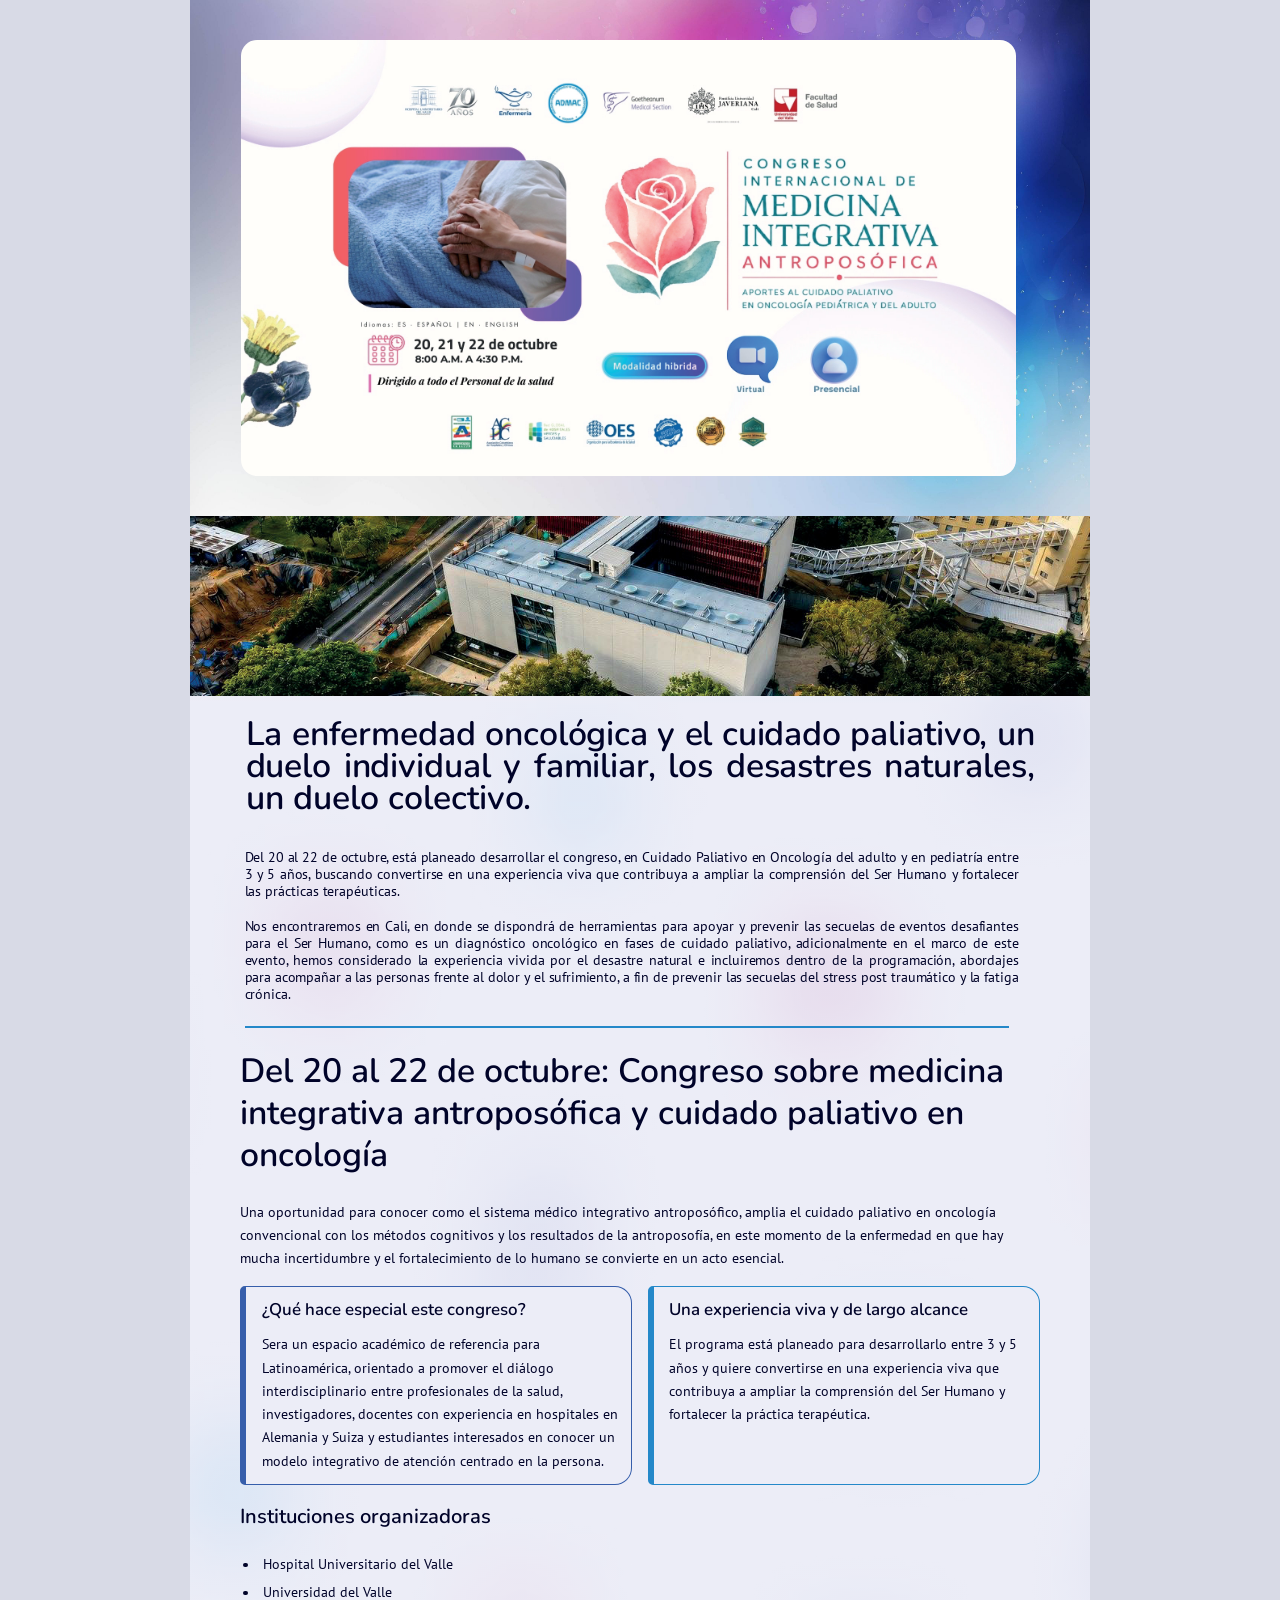
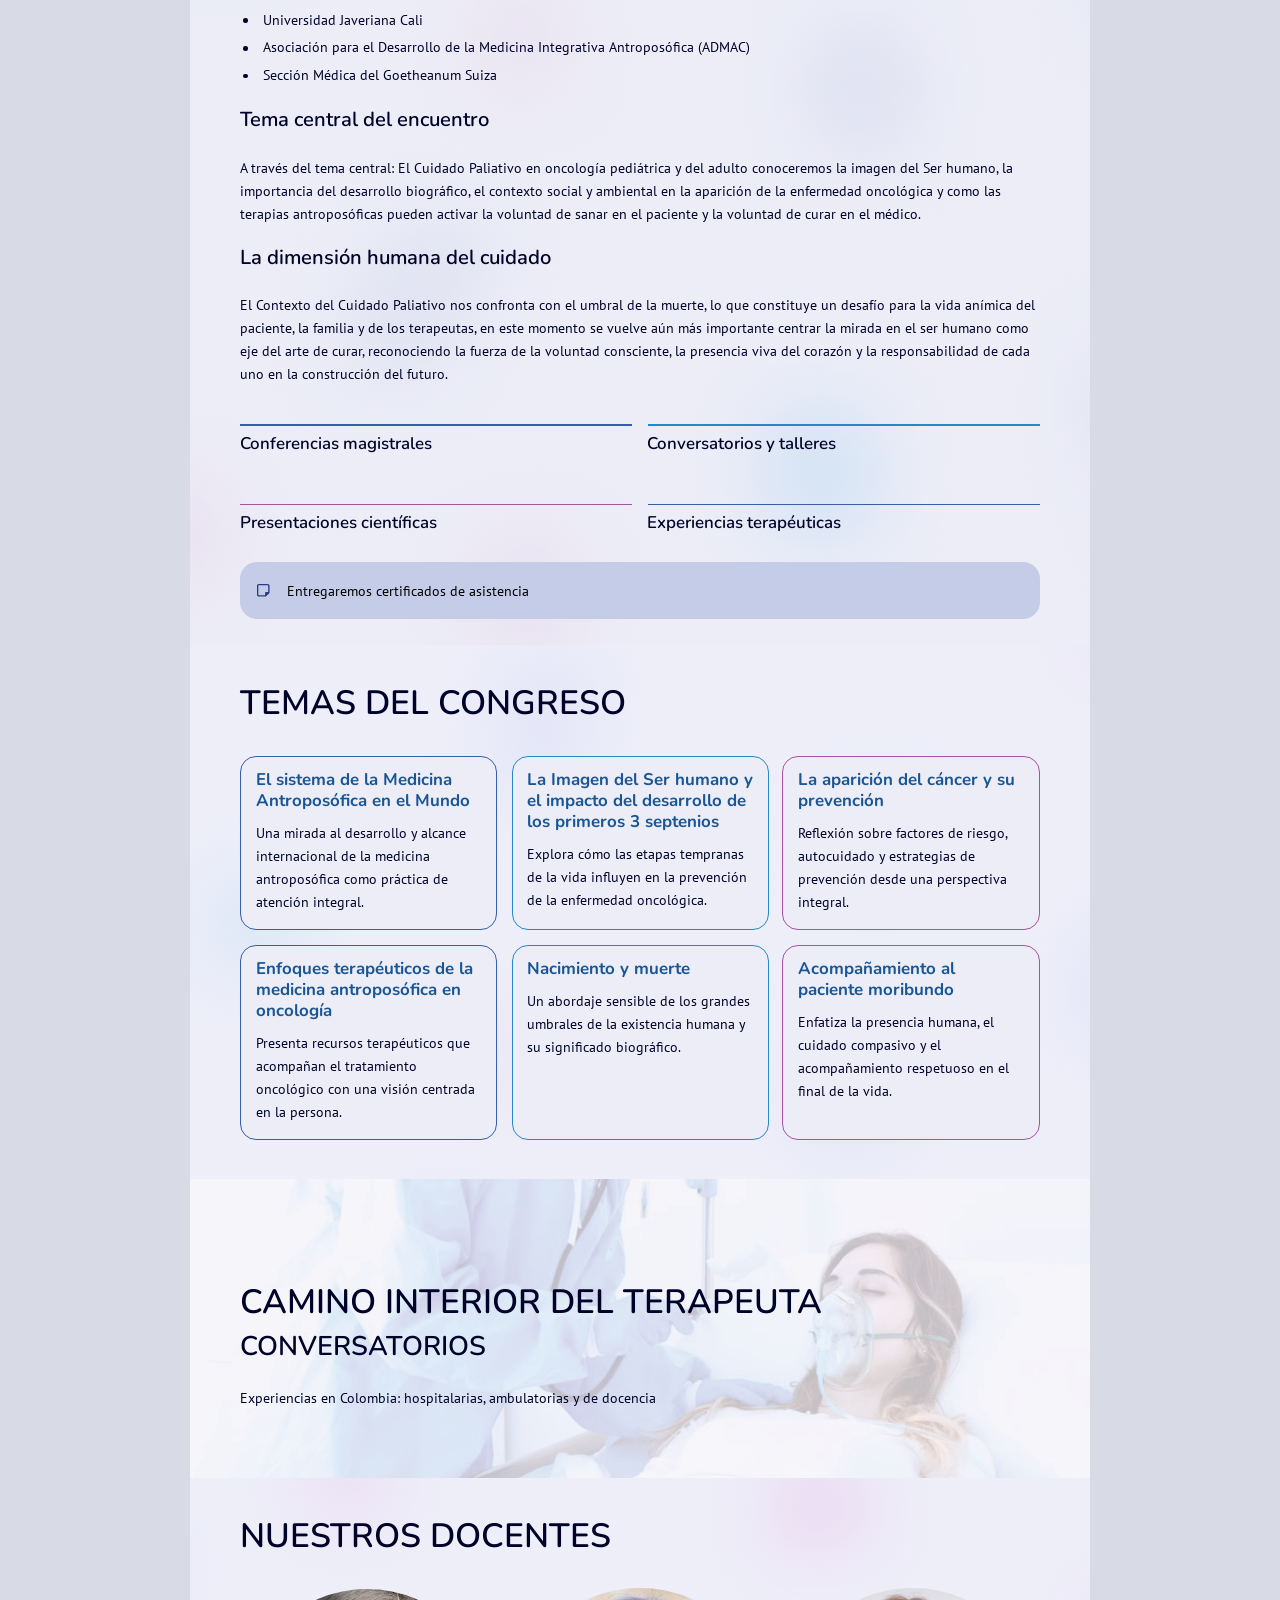
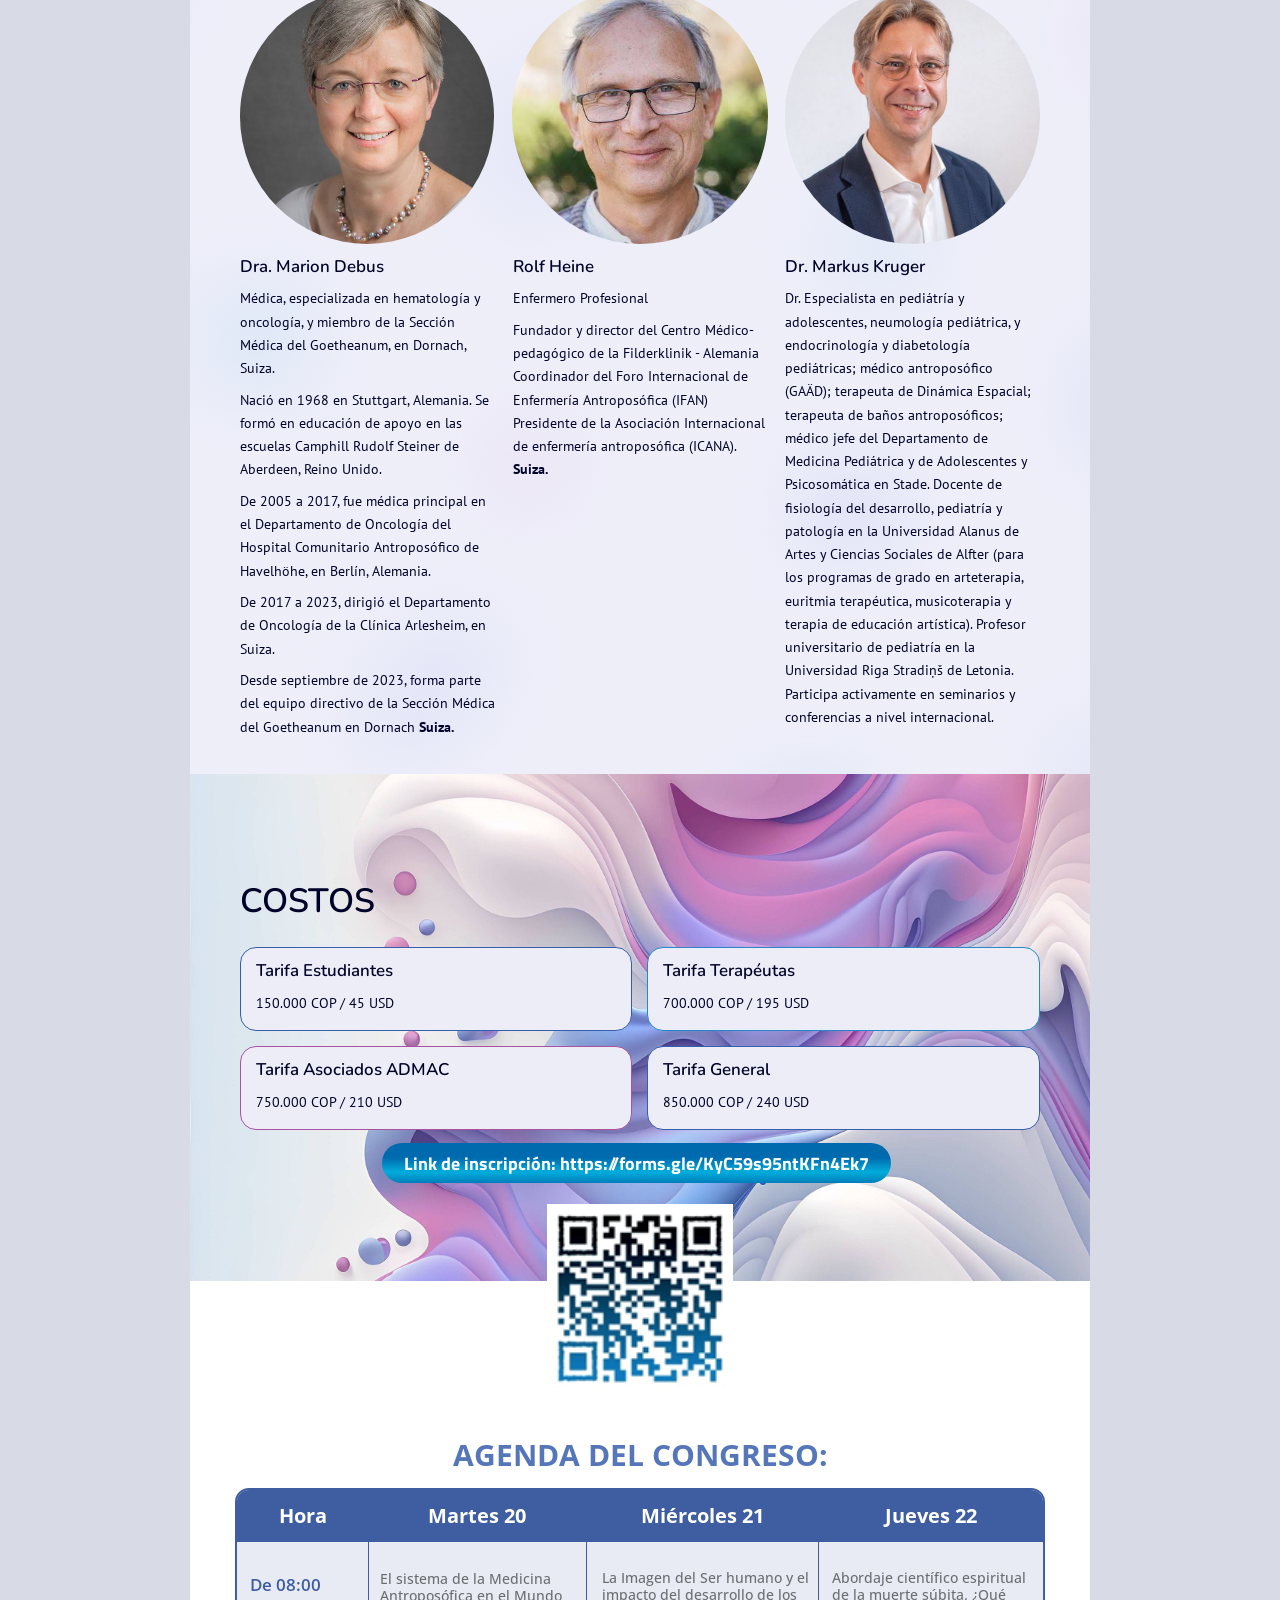
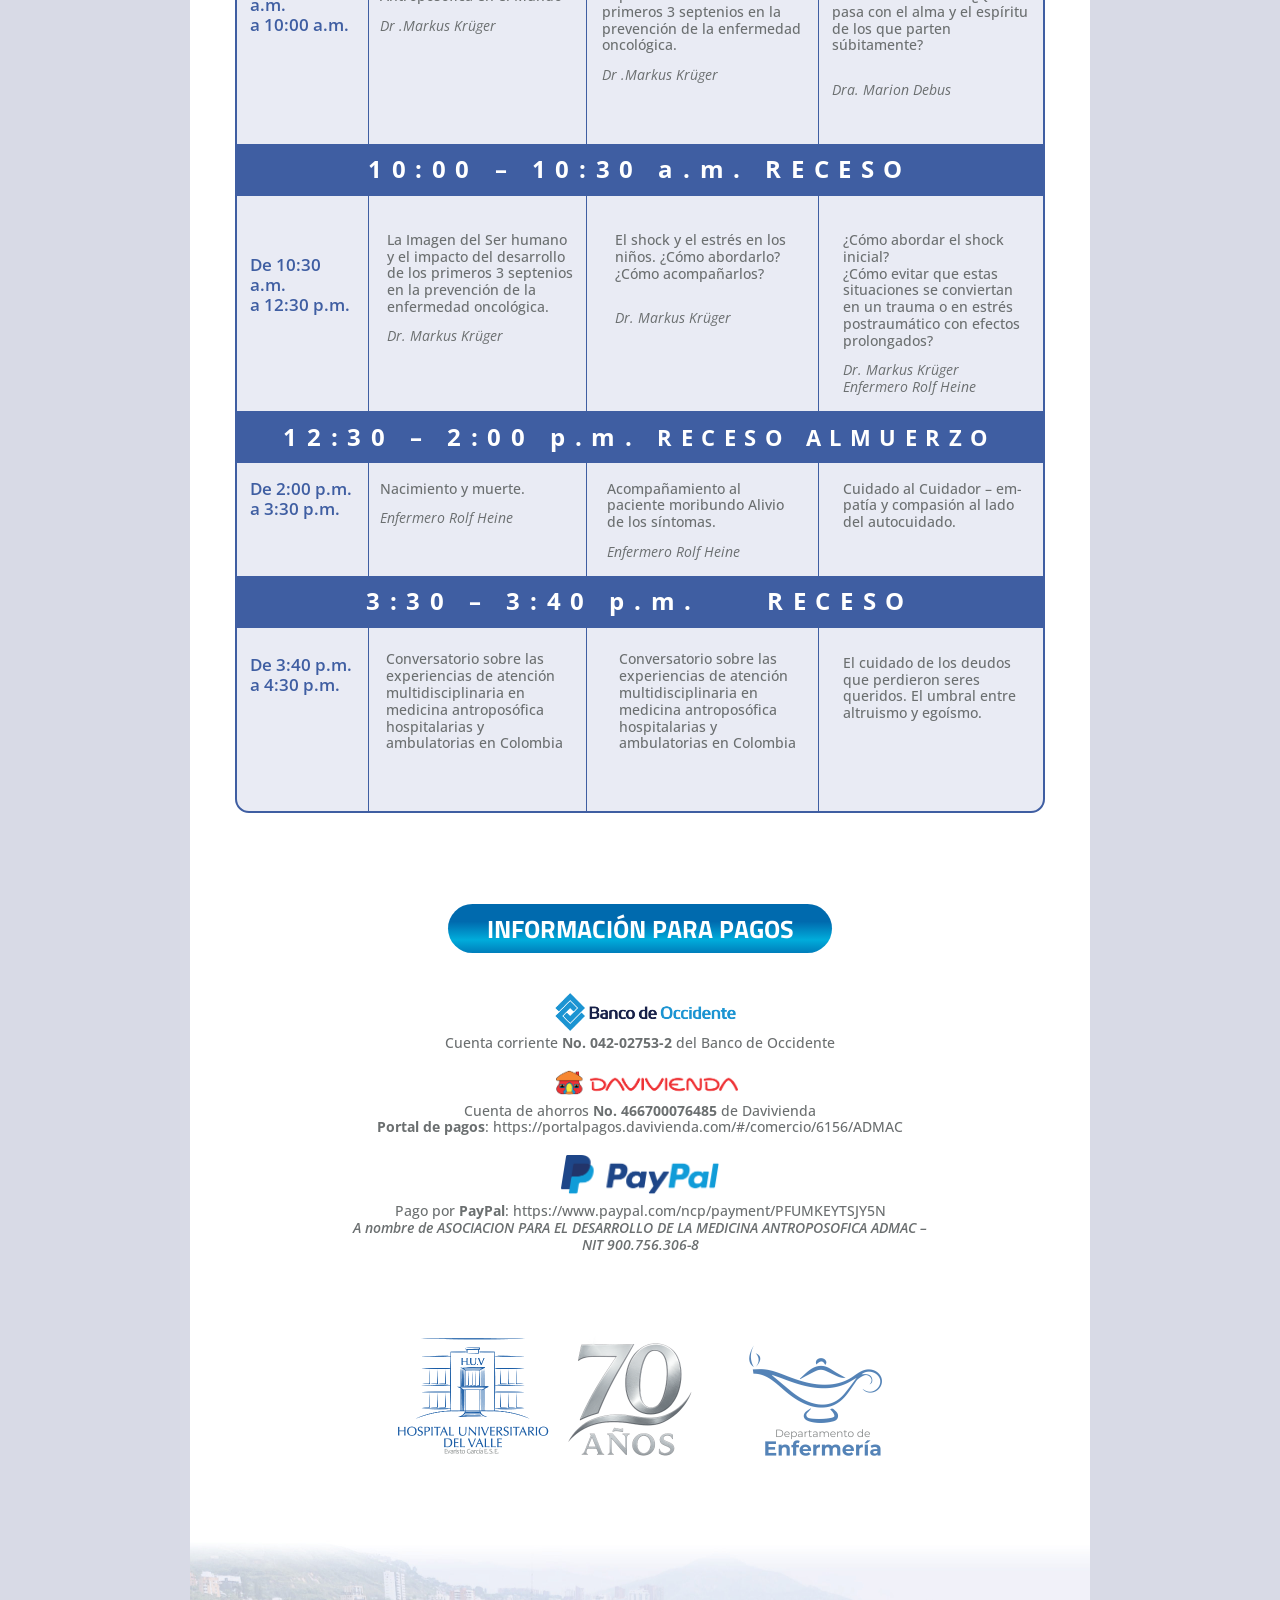
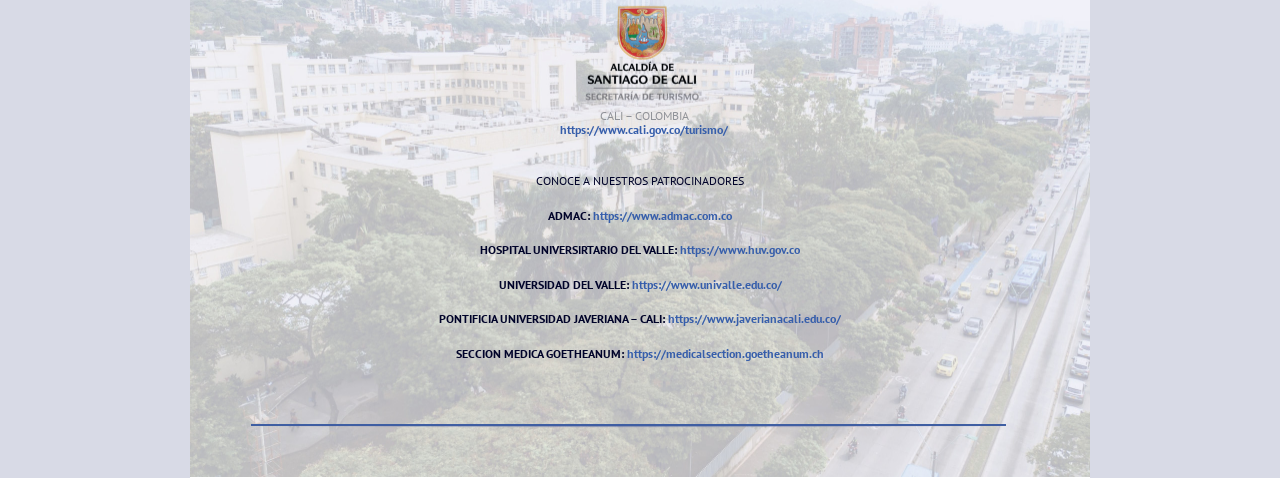
<file: index.html>
<!DOCTYPE html>
<html lang="es">
<head>
<meta charset="utf-8">
<meta name="viewport" content="width=900">
<meta name="format-detection" content="telephone=no,date=no,address=no,email=no">
<title>Congreso Internacional de Medicina Integrativa Antroposófica · 20, 21 y 22 de octubre · Cali</title>
<meta name="description" content="Congreso Internacional de Medicina Integrativa Antroposófica: aportes al cuidado paliativo en oncología pediátrica y del adulto. 20, 21 y 22 de octubre, Hospital Universitario del Valle, Cali - Colombia.">
<!-- El ?v= obliga a navegadores y proxys a descargar la hoja de estilos nueva.
     Subelo cada vez que cambies el CSS: sin esto se mezcla el HTML nuevo con
     un estilos.css viejo en cache y los bloques posicionados se descuadran. -->
<link rel="stylesheet" href="css/fonts.css?v=20250909">
<link rel="stylesheet" href="css/estilos.css?v=20250909">
</head>
<body>
<div class="page">

  <!-- ==================== 1. PORTADA ==================== -->
  <header class="s-hero"></header>
  <img class="hero-banner" src="img/banner.jpg"
       alt="Congreso Internacional de Medicina Integrativa Antroposófica. Aportes al cuidado paliativo en oncología pediátrica y del adulto. Idiomas: ES español, EN inglés. 20, 21 y 22 de octubre, 8:00 A.M. a 4:30 P.M. Dirigido a todo el personal de la salud. Modalidad híbrida: virtual y presencial.">

  <!-- ==================== 2. BANDA HOSPITAL ==================== -->
  <div class="s-band">
    <img src="img/hospital-aereo.jpg" alt="Vista aérea del Hospital Universitario del Valle &quot;Evaristo García&quot; E.S.E.">
  </div>

  <!-- ==================== 3. INTRODUCCIÓN ==================== -->
  <section class="s-intro"></section>

  <h1 class="tx h1-intro" style="left:55.6px;top:718.1px;width:788.9px;"><span class="ln">La enfermedad oncológica y el cuidado paliativo, un</span><span class="ln">duelo individual y familiar, los desastres naturales,</span><span class="ln">un duelo colectivo.</span></h1>

  <p class="tx p-just" style="left:54.5px;top:847.6px;"><span class="ln">Del 20 al 22 de octubre, está planeado desarrollar el congreso, en Cuidado Paliativo en Oncología del adulto y en pediatría entre</span><span class="ln">3 y 5 años, buscando convertirse en una experiencia viva que contribuya a ampliar la comprensión del Ser Humano y fortalecer</span><span class="ln">las prácticas terapéuticas.</span></p>

  <p class="tx p-just" style="left:54.5px;top:916.5px;"><span class="ln">Nos encontraremos en Cali, en donde se dispondrá de herramientas para apoyar y prevenir las secuelas de eventos desafiantes</span><span class="ln">para el Ser Humano, como es un diagnóstico oncológico en fases de cuidado paliativo, adicionalmente en el marco de este</span><span class="ln">evento, hemos considerado la experiencia vivida por el desastre natural e incluiremos dentro de la programación, abordajes</span><span class="ln">para acompañar a las personas frente al dolor y el sufrimiento, a fin de prevenir las secuelas del stress post traumático y la fatiga</span><span class="ln">crónica.</span></p>

  <span class="tx rule" style="left:54.5px;top:1025.8px;width:764.9px;height:2px;background:#2488c9;"></span>

  <h2 class="tx h1" style="left:50.2px;top:1050.3px;">Del 20 al 22 de octubre: Congreso sobre medicina<br>integrativa antroposófica y cuidado paliativo en<br>oncología</h2>

  <p class="tx p" style="left:50.2px;top:1199.7px;">Una oportunidad para conocer como el sistema médico integrativo antroposófico, amplia el cuidado paliativo en oncología<br>convencional con los métodos cognitivos y los resultados de la antroposofía, en este momento de la enfermedad en que hay<br>mucha incertidumbre y el fortalecimiento de lo humano se convierte en un acto esencial.</p>

  <div class="card card--blue" style="left:50.2px;top:1286px;width:392.3px;height:198.7px;">
    <h3 class="c-title">¿Qué hace especial este congreso?</h3>
    <p class="c-body">Sera un espacio académico de referencia para<br>Latinoamérica, orientado a promover el diálogo<br>interdisciplinario entre profesionales de la salud,<br>investigadores, docentes con experiencia en hospitales en<br>Alemania y Suiza y estudiantes interesados en conocer un<br>modelo integrativo de atención centrado en la persona.</p>
  </div>
  <div class="card card--cyan" style="left:457.5px;top:1286px;width:392.3px;height:198.7px;">
    <h3 class="c-title">Una experiencia viva y de largo alcance</h3>
    <p class="c-body">El programa está planeado para desarrollarlo entre 3 y 5<br>años y quiere convertirse en una experiencia viva que<br>contribuya a ampliar la comprensión del Ser Humano y<br>fortalecer la práctica terapéutica.</p>
  </div>

  <h2 class="tx h2" style="left:50.2px;top:1504px;">Instituciones organizadoras</h2>
  <ul class="tx lista" style="left:53.2px;top:1550px;">
    <li>Hospital Universitario del Valle</li>
    <li>Universidad del Valle</li>
    <li>Universidad Javeriana Cali</li>
    <li>Asociación para el Desarrollo de la Medicina Integrativa Antroposófica (ADMAC)</li>
    <li>Sección Médica del Goetheanum Suiza</li>
  </ul>

  <h2 class="tx h2" style="left:50.2px;top:1707.2px;">Tema central del encuentro</h2>
  <p class="tx p" style="left:50.2px;top:1755.5px;">A través del tema central: El Cuidado Paliativo en oncología pediátrica y del adulto conoceremos la imagen del Ser humano, la<br>importancia del desarrollo biográfico, el contexto social y ambiental en la aparición de la enfermedad oncológica y como las<br>terapias antroposóficas pueden activar la voluntad de sanar en el paciente y la voluntad de curar en el médico.</p>

  <h2 class="tx h2" style="left:50.2px;top:1844.5px;">La dimensión humana del cuidado</h2>
  <p class="tx p" style="left:50.2px;top:1892.7px;">El Contexto del Cuidado Paliativo nos confronta con el umbral de la muerte, lo que constituye un desafío para la vida anímica del<br>paciente, la familia y de los terapeutas, en este momento se vuelve aún más importante centrar la mirada en el ser humano como<br>eje del arte de curar, reconociendo la fuerza de la voluntad consciente, la presencia viva del corazón y la responsabilidad de cada<br>uno en la construcción del futuro.</p>

  <span class="tx rule" style="left:50.2px;top:2024px;width:392.3px;background:#365eab;"></span>
  <span class="tx rule" style="left:457.5px;top:2024px;width:392.2px;background:#2488c9;"></span>
  <p class="tx formato" style="left:50.2px;top:2032.6px;">Conferencias magistrales</p>
  <p class="tx formato" style="left:457.2px;top:2032.6px;">Conversatorios y talleres</p>

  <span class="tx rule" style="left:50.2px;top:2103.5px;width:392.3px;background:#a852a0;"></span>
  <span class="tx rule" style="left:457.5px;top:2103.5px;width:392.2px;background:#365eab;"></span>
  <p class="tx formato" style="left:50.2px;top:2112.1px;">Presentaciones científicas</p>
  <p class="tx formato" style="left:457.2px;top:2112.1px;">Experiencias terapéuticas</p>

  <div class="certificados" style="left:50.2px;top:2162px;">
    <svg viewBox="0 0 12.55 12.55" width="12.55" height="12.55" aria-hidden="true" focusable="false">
      <path fill="#263e83" fill-rule="evenodd" d="M1.79 1.35C1.54 1.35 1.34 1.55 1.34 1.79L1.34 10.76C1.34 11 1.54 11.21 1.79 11.21L8.07 11.21L8.07 8.97C8.07 8.47 8.47 8.07 8.96 8.07L11.2 8.07L11.2 1.79C11.2 1.55 11 1.35 10.76 1.35ZM8.07 12.55L1.79 12.55C0.8 12.55 0 11.75 0 10.76L0 1.79C0 0.8 0.8 0 1.79 0L10.76 0C11.75 0 12.55 0.8 12.55 1.79L12.55 8.07L12.55 8.22C12.55 8.7 12.36 9.16 12.03 9.49L9.49 12.03C9.15 12.36 8.7 12.55 8.22 12.55Z"/>
    </svg>
    <span>Entregaremos certificados de asistencia</span>
  </div>

  <!-- ==================== 4. TEMAS DEL CONGRESO ==================== -->
  <section class="s-temas"></section>

  <h2 class="tx titulo-seccion" style="left:50.2px;top:2280.8px;">TEMAS DEL CONGRESO</h2>

  <div class="tema tema--blue" style="left:50.25px;top:2355.55px;height:174.7px;">
    <h3>El sistema de la Medicina<br>Antroposófica en el Mundo</h3>
    <p>Una mirada al desarrollo y alcance<br>internacional de la medicina<br>antroposófica como práctica de<br>atención integral.</p>
  </div>
  <div class="tema tema--cyan" style="left:321.75px;top:2355.55px;height:174.7px;">
    <h3>La Imagen del Ser humano y<br>el impacto del desarrollo de<br>los primeros 3 septenios</h3>
    <p>Explora cómo las etapas tempranas<br>de la vida influyen en la prevención<br>de la enfermedad oncológica.</p>
  </div>
  <div class="tema tema--magenta" style="left:592.45px;top:2355.55px;height:174.7px;">
    <h3>La aparición del cáncer y su<br>prevención</h3>
    <p>Reflexión sobre factores de riesgo,<br>autocuidado y estrategias de<br>prevención desde una perspectiva<br>integral.</p>
  </div>

  <div class="tema tema--blue" style="left:50.25px;top:2544.55px;height:195px;">
    <h3>Enfoques terapéuticos de la<br>medicina antroposófica en<br>oncología</h3>
    <p>Presenta recursos terapéuticos que<br>acompañan el tratamiento<br>oncológico con una visión centrada<br>en la persona.</p>
  </div>
  <div class="tema tema--cyan" style="left:321.75px;top:2544.55px;height:195px;">
    <h3>Nacimiento y muerte</h3>
    <p>Un abordaje sensible de los grandes<br>umbrales de la existencia humana y<br>su significado biográfico.</p>
  </div>
  <div class="tema tema--magenta" style="left:592.45px;top:2544.55px;height:195px;">
    <h3>Acompañamiento al<br>paciente moribundo</h3>
    <p>Enfatiza la presencia humana, el<br>cuidado compasivo y el<br>acompañamiento respetuoso en el<br>final de la vida.</p>
  </div>

  <!-- ==================== 5. CAMINO INTERIOR ==================== -->
  <section class="s-camino"></section>

  <h2 class="tx titulo-seccion" style="left:50.2px;top:2879.7px;">CAMINO INTERIOR DEL TERAPEUTA</h2>
  <p class="tx titulo-seccion titulo-seccion--sm" style="left:50.2px;top:2928.9px;">CONVERSATORIOS</p>
  <p class="tx p" style="left:50.2px;top:2986px;">Experiencias en Colombia: hospitalarias, ambulatorias y de docencia</p>

  <!-- ==================== 6. NUESTROS DOCENTES ==================== -->
  <section class="s-docentes"></section>

  <h2 class="tx titulo-seccion" style="left:50.2px;top:3113.8px;">NUESTROS DOCENTES</h2>

  <img class="retrato" src="img/doc-marion-debus.jpg"  alt="Dra. Marion Debus"  style="left:50.2px;top:3188.5px;width:254.3px;height:255px;">
  <img class="retrato" src="img/doc-rolf-heine.jpg"    alt="Rolf Heine"         style="left:322.3px;top:3188.3px;width:255.4px;height:255.4px;">
  <img class="retrato" src="img/doc-markus-kruger.jpg" alt="Dr. Markus Kruger"  style="left:595.3px;top:3188.3px;width:254.7px;height:255.4px;">

  <h3 class="tx nombre" style="left:50.2px;top:3455.7px;">Dra. Marion Debus</h3>
  <div class="tx bio" style="left:50.2px;top:3486.3px;">
    <p>Médica, especializada en hematología y<br>oncología, y miembro de la Sección<br>Médica del Goetheanum, en Dornach,<br>Suiza.</p>
    <p>Nació en 1968 en Stuttgart, Alemania. Se<br>formó en educación de apoyo en las<br>escuelas Camphill Rudolf Steiner de<br>Aberdeen, Reino Unido.</p>
    <p>De 2005 a 2017, fue médica principal en<br>el Departamento de Oncología del<br>Hospital Comunitario Antroposófico de<br>Havelhöhe, en Berlín, Alemania.</p>
    <p>De 2017 a 2023, dirigió el Departamento<br>de Oncología de la Clínica Arlesheim, en<br>Suiza.</p>
    <p>Desde septiembre de 2023, forma parte<br>del equipo directivo de la Sección Médica<br>del Goetheanum en Dornach <b>Suiza.</b></p>
  </div>

  <h3 class="tx nombre" style="left:322.7px;top:3455.7px;">Rolf Heine</h3>
  <div class="tx bio" style="left:322.7px;top:3486.3px;">
    <p>Enfermero Profesional</p>
    <p>Fundador y director del Centro Médico-<br>pedagógico de la Filderklinik - Alemania<br>Coordinador del Foro Internacional de<br>Enfermería Antroposófica (IFAN)<br>Presidente de la Asociación Internacional<br>de enfermería antroposófica (ICANA).<br><b>Suiza.</b></p>
  </div>

  <h3 class="tx nombre" style="left:595.2px;top:3455.7px;">Dr. Markus Kruger</h3>
  <div class="tx bio" style="left:595.2px;top:3486.3px;">
    <p>Dr. Especialista en pediátría y<br>adolescentes, neumología pediátrica, y<br>endocrinología y diabetología<br>pediátricas; médico antroposófico<br>(GAÄD); terapeuta de Dinámica Espacial;<br>terapeuta de baños antroposóficos;<br>médico jefe del Departamento de<br>Medicina Pediátrica y de Adolescentes y<br>Psicosomática en Stade. Docente de<br>fisiología del desarrollo, pediatría y<br>patología en la Universidad Alanus de<br>Artes y Ciencias Sociales de Alfter (para<br>los programas de grado en arteterapia,<br>euritmia terapéutica, musicoterapia y<br>terapia de educación artística). Profesor<br>universitario de pediatría en la<br>Universidad Riga Stradiņš de Letonia.<br>Participa activamente en seminarios y<br>conferencias a nivel internacional.</p>
  </div>

  <!-- ==================== 7. COSTOS ==================== -->
  <section class="s-costos"></section>

  <h2 class="tx titulo-seccion" style="left:50.2px;top:4078.7px;">COSTOS</h2>

  <div class="tarifa tarifa--blue"    style="left:50.25px;top:4146.65px;">
    <h3>Tarifa Estudiantes</h3><p>150.000 COP / 45 USD</p>
  </div>
  <div class="tarifa tarifa--cyan"    style="left:457.45px;top:4146.65px;">
    <h3>Tarifa Terapéutas</h3><p>700.000 COP / 195 USD</p>
  </div>
  <div class="tarifa tarifa--magenta" style="left:50.25px;top:4245.65px;">
    <h3>Tarifa Asociados ADMAC</h3><p>750.000 COP / 210 USD</p>
  </div>
  <div class="tarifa tarifa--blue"    style="left:457.45px;top:4245.65px;">
    <h3>Tarifa General</h3><p>850.000 COP / 240 USD</p>
  </div>

  <a class="btn-pill btn-inscripcion" href="https://forms.gle/KyC59s95ntKFn4Ek7" target="_blank" rel="noopener">Link de inscripción:&nbsp;https://forms.gle/KyC59s95ntKFn4Ek7</a>

  <a class="qr" href="https://forms.gle/KyC59s95ntKFn4Ek7" target="_blank" rel="noopener">
    <img src="img/qr-inscripcion.png" alt="Código QR para inscribirse al congreso">
  </a>

  <!-- ==================== 8. AGENDA Y PAGOS ==================== -->
  <section class="s-programa"></section>

  <h2 class="tx agenda-titulo" style="top:4633.8px;">AGENDA DEL CONGRESO:</h2>

  <div class="agenda-wrap">
    <table class="agenda">
      <thead>
        <tr><th>Hora</th><th>Martes 20</th><th>Miércoles 21</th><th>Jueves 22</th></tr>
      </thead>
      <tbody>
        <tr class="fila" style="height:202.3px;">
          <td class="hora" style="padding-top:33.6px;">De 08:00 a.m.<br>a 10:00 a.m.</td>
          <td style="padding-top:29.9px;padding-left:11.3px;">
            <p>El sistema de la Medicina<br>Antroposófica en el Mundo</p>
            <p class="dic">Dr .Markus Krüger</p>
          </td>
          <td style="padding-top:28.6px;padding-left:15.6px;">
            <p>La Imagen del Ser humano y el<br>impacto del desarrollo de los<br>primeros 3 septenios en la<br>prevención de la enfermedad<br>oncológica.</p>
            <p class="dic">Dr .Markus Krüger</p>
          </td>
          <td style="padding-top:28.6px;padding-left:13.5px;">
            <p>Abordaje científico espiritual<br>de la muerte súbita. ¿Qué<br>pasa con el alma y el espíritu<br>de los que parten<br>súbitamente?</p>
            <p class="dic dic--sep">Dra. Marion Debus</p>
          </td>
        </tr>

        <tr class="receso"><td colspan="4"><span class="sp">10:00 – 10:30 a.m. RECESO</span></td></tr>

        <tr class="fila" style="height:215.1px;">
          <td class="hora" style="padding-top:58.7px;">De 10:30 a.m.<br>a 12:30 p.m.</td>
          <td style="padding-top:35.9px;padding-left:18.4px;">
            <p>La Imagen del Ser humano<br>y el impacto del desarrollo<br>de los primeros 3 septenios<br>en la prevención de la<br>enfermedad oncológica.</p>
            <p class="dic">Dr. Markus Krüger</p>
          </td>
          <td style="padding-top:36.1px;padding-left:28.2px;">
            <p>El shock y el estrés en los<br>niños. ¿Cómo abordarlo?<br>¿Cómo acompañarlos?</p>
            <p class="dic dic--sep">Dr. Markus Krüger</p>
          </td>
          <td style="padding-top:36.1px;padding-left:23.8px;">
            <p>¿Cómo abordar el shock<br>inicial?<br>¿Cómo evitar que estas<br>situaciones se conviertan<br>en un trauma o en estrés<br>postraumático con efectos<br>prolongados?</p>
            <p class="dic">Dr. Markus Krüger<br>Enfermero Rolf Heine</p>
          </td>
        </tr>

        <tr class="receso"><td colspan="4"><span class="sp">12:30 – 2:00 p.m. <span class="sp-sm">RECESO ALMUERZO</span></span></td></tr>

        <tr class="fila" style="height:112.5px;">
          <td class="hora" style="padding-top:16.3px;">De 2:00 p.m.<br>a 3:30 p.m.</td>
          <td style="padding-top:17.5px;padding-left:11.3px;">
            <p>Nacimiento y muerte.</p>
            <p class="dic">Enfermero Rolf Heine</p>
          </td>
          <td style="padding-top:17.5px;padding-left:20.5px;">
            <p>Acompañamiento al<br>paciente moribundo Alivio<br>de los síntomas.</p>
            <p class="dic">Enfermero Rolf Heine</p>
          </td>
          <td style="padding-top:17.5px;padding-left:23.8px;">
            <p>Cuidado al Cuidador – em-<br>patía y compasión al lado<br>del autocuidado.</p>
          </td>
        </tr>

        <tr class="receso"><td colspan="4"><span class="sp">3:30 – 3:40 p.m.<i class="sp-gap"></i>RECESO</span></td></tr>

        <tr class="fila" style="height:182.87px;">
          <td class="hora" style="padding-top:27px;">De 3:40 p.m.<br>a 4:30 p.m.</td>
          <td style="padding-top:23.7px;padding-left:17.3px;">
            <p>Conversatorio sobre las<br>experiencias de atención<br>multidisciplinaria en<br>medicina antroposófica<br>hospitalarias y<br>ambulatorias en Colombia</p>
          </td>
          <td style="padding-top:23.7px;padding-left:32.4px;">
            <p>Conversatorio sobre las<br>experiencias de atención<br>multidisciplinaria en<br>medicina antroposófica<br>hospitalarias y<br>ambulatorias en Colombia</p>
          </td>
          <td style="padding-top:27.2px;padding-left:23.8px;">
            <p>El cuidado de los deudos<br>que perdieron seres<br>queridos. El umbral entre<br>altruismo y egoísmo.</p>
          </td>
        </tr>
      </tbody>
    </table>
  </div>

  <div class="btn-pill btn-pagos">INFORMACIÓN PARA PAGOS</div>

  <img class="logo-pago" src="img/logo-banco-occidente.png" alt="Banco de Occidente"
       style="left:352.8px;top:5781.4px;width:205.1px;height:61.5px;">
  <p class="tx pago" style="top:5835.4px;">Cuenta corriente <b>No. 042-02753-2</b> del Banco de Occidente</p>

  <img class="logo-pago" src="img/logo-davivienda.png" alt="Davivienda"
       style="left:365.6px;top:5825.4px;width:182.8px;height:114.3px;">
  <p class="tx pago" style="top:5902.6px;">Cuenta de ahorros <b>No. 466700076485</b> de Davivienda</p>
  <p class="tx pago" style="top:5919.4px;"><b>Portal de pagos</b>: <a href="https://portalpagos.davivienda.com/#/comercio/6156/ADMAC" target="_blank" rel="noopener">https://portalpagos.davivienda.com/#/comercio/6156/ADMAC</a></p>

  <img class="logo-pago" src="img/logo-paypal.png" alt="PayPal"
       style="left:370.8px;top:5955.1px;width:158.4px;height:42.2px;">
  <p class="tx pago" style="top:6003.4px;">Pago por <b>PayPal</b>: <a href="https://www.paypal.com/ncp/payment/PFUMKEYTSJY5N" target="_blank" rel="noopener">https://www.paypal.com/ncp/payment/PFUMKEYTSJY5N</a></p>
  <p class="tx pago pago--it" style="top:6020.1px;">A nombre de ASOCIACION PARA EL DESARROLLO DE LA MEDICINA ANTROPOSOFICA ADMAC –<br>NIT 900.756.306-8</p>

  <img class="logos-inst" src="img/logos-institucionales.png"
       alt="Hospital Universitario del Valle, 70 años, Departamento de Enfermería">

  <!-- ==================== 9. PIE DE PÁGINA ==================== -->
  <footer class="s-footer"></footer>

  <p class="tx pie pie--gris" style="left:4.2px;top:6508.8px;">CALI – COLOMBIA</p>
  <p class="tx pie" style="left:4.2px;top:6523.4px;"><a class="enlace" href="https://www.cali.gov.co/turismo/" target="_blank" rel="noopener">https://www.cali.gov.co/turismo/</a></p>

  <p class="tx pie pie--reg" style="top:6574.2px;">CONOCE A NUESTROS PATROCINADORES</p>
  <p class="tx pie" style="top:6608.5px;">ADMAC: <a class="enlace" href="https://www.admac.com.co" target="_blank" rel="noopener">https://www.admac.com.co</a></p>
  <p class="tx pie" style="top:6643px;">HOSPITAL UNIVERSIRTARIO DEL VALLE: <a class="enlace" href="https://www.huv.gov.co" target="_blank" rel="noopener">https://www.huv.gov.co</a></p>
  <p class="tx pie" style="top:6677.5px;">UNIVERSIDAD DEL VALLE: <a class="enlace" href="https://www.univalle.edu.co/" target="_blank" rel="noopener">https://www.univalle.edu.co/</a></p>
  <p class="tx pie" style="top:6712px;">PONTIFICIA UNIVERSIDAD JAVERIANA – CALI: <a class="enlace" href="https://www.javerianacali.edu.co/" target="_blank" rel="noopener">https://www.javerianacali.edu.co/</a></p>
  <p class="tx pie" style="top:6746.5px;">SECCION MEDICA GOETHEANUM: <a class="enlace" href="https://medicalsection.goetheanum.ch" target="_blank" rel="noopener">https://medicalsection.goetheanum.ch</a></p>

  <span class="linea-final"></span>

</div>
</body>
</html>
</file>
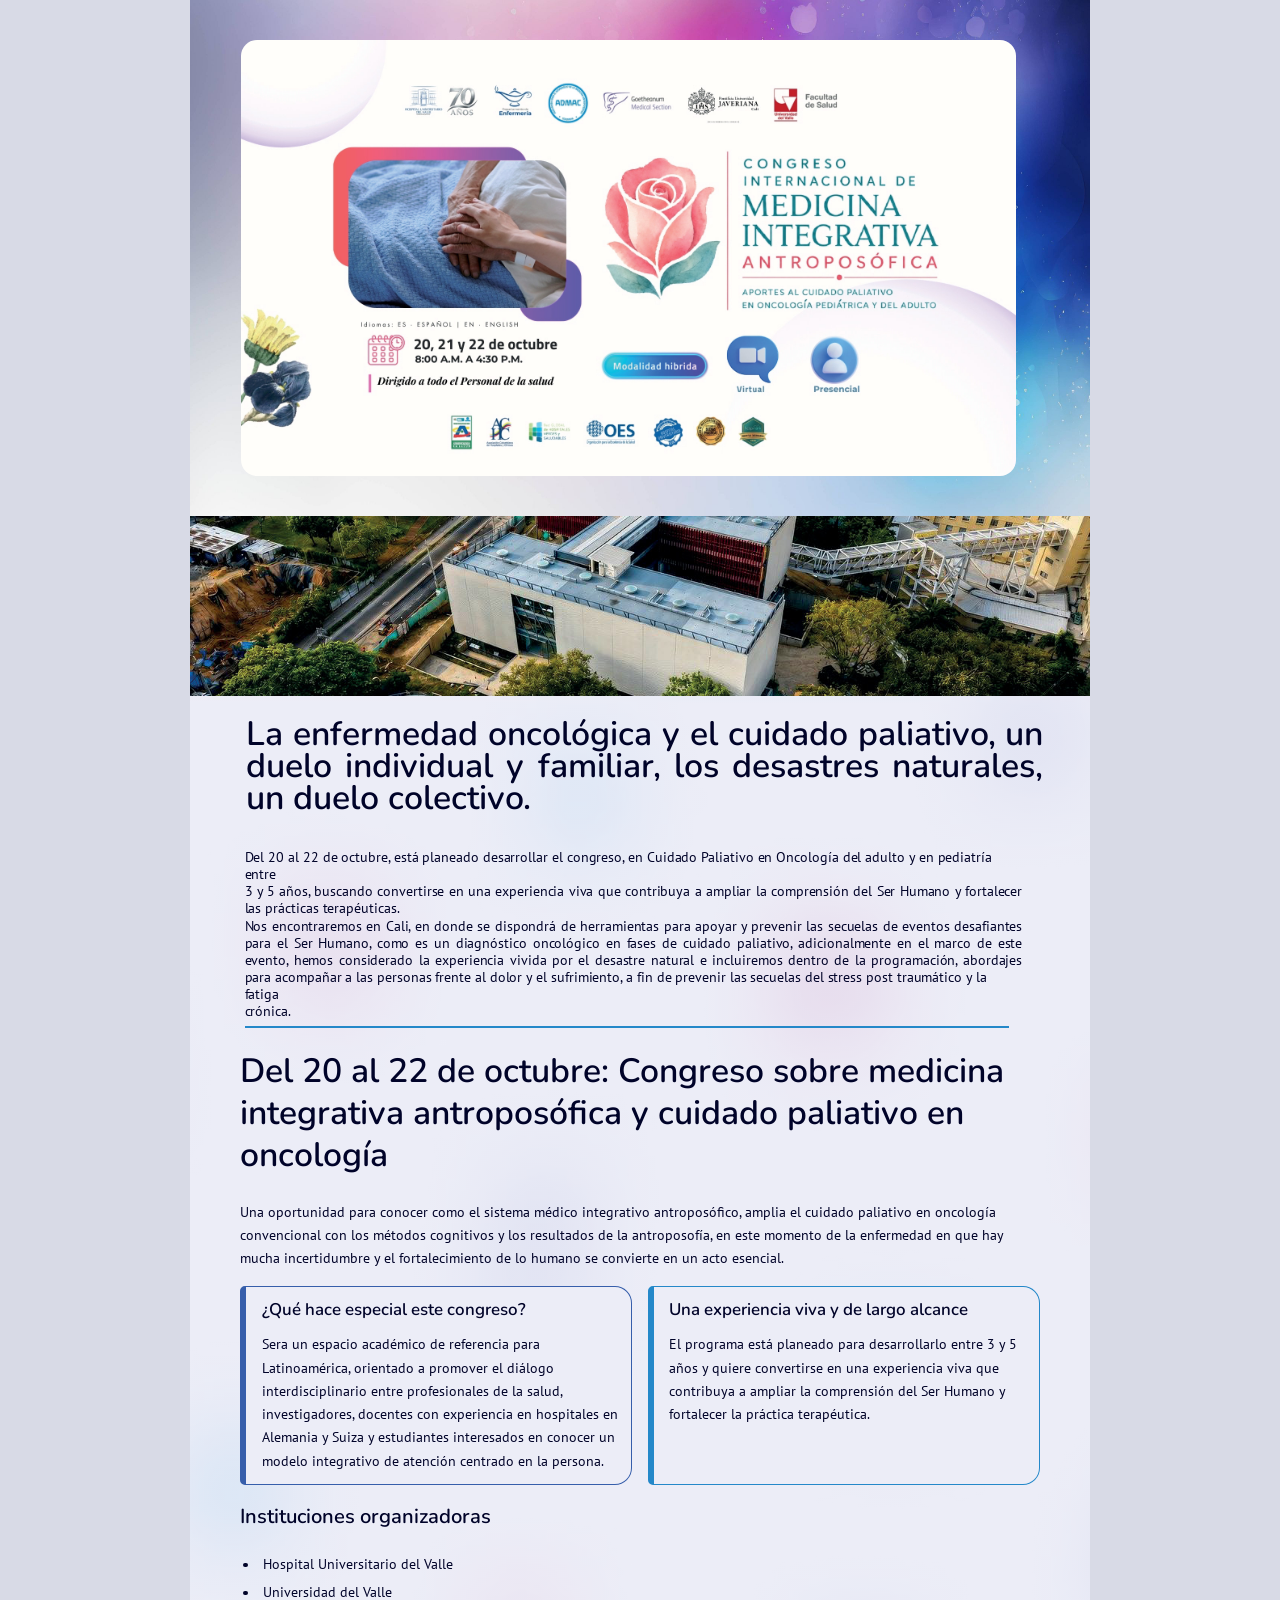
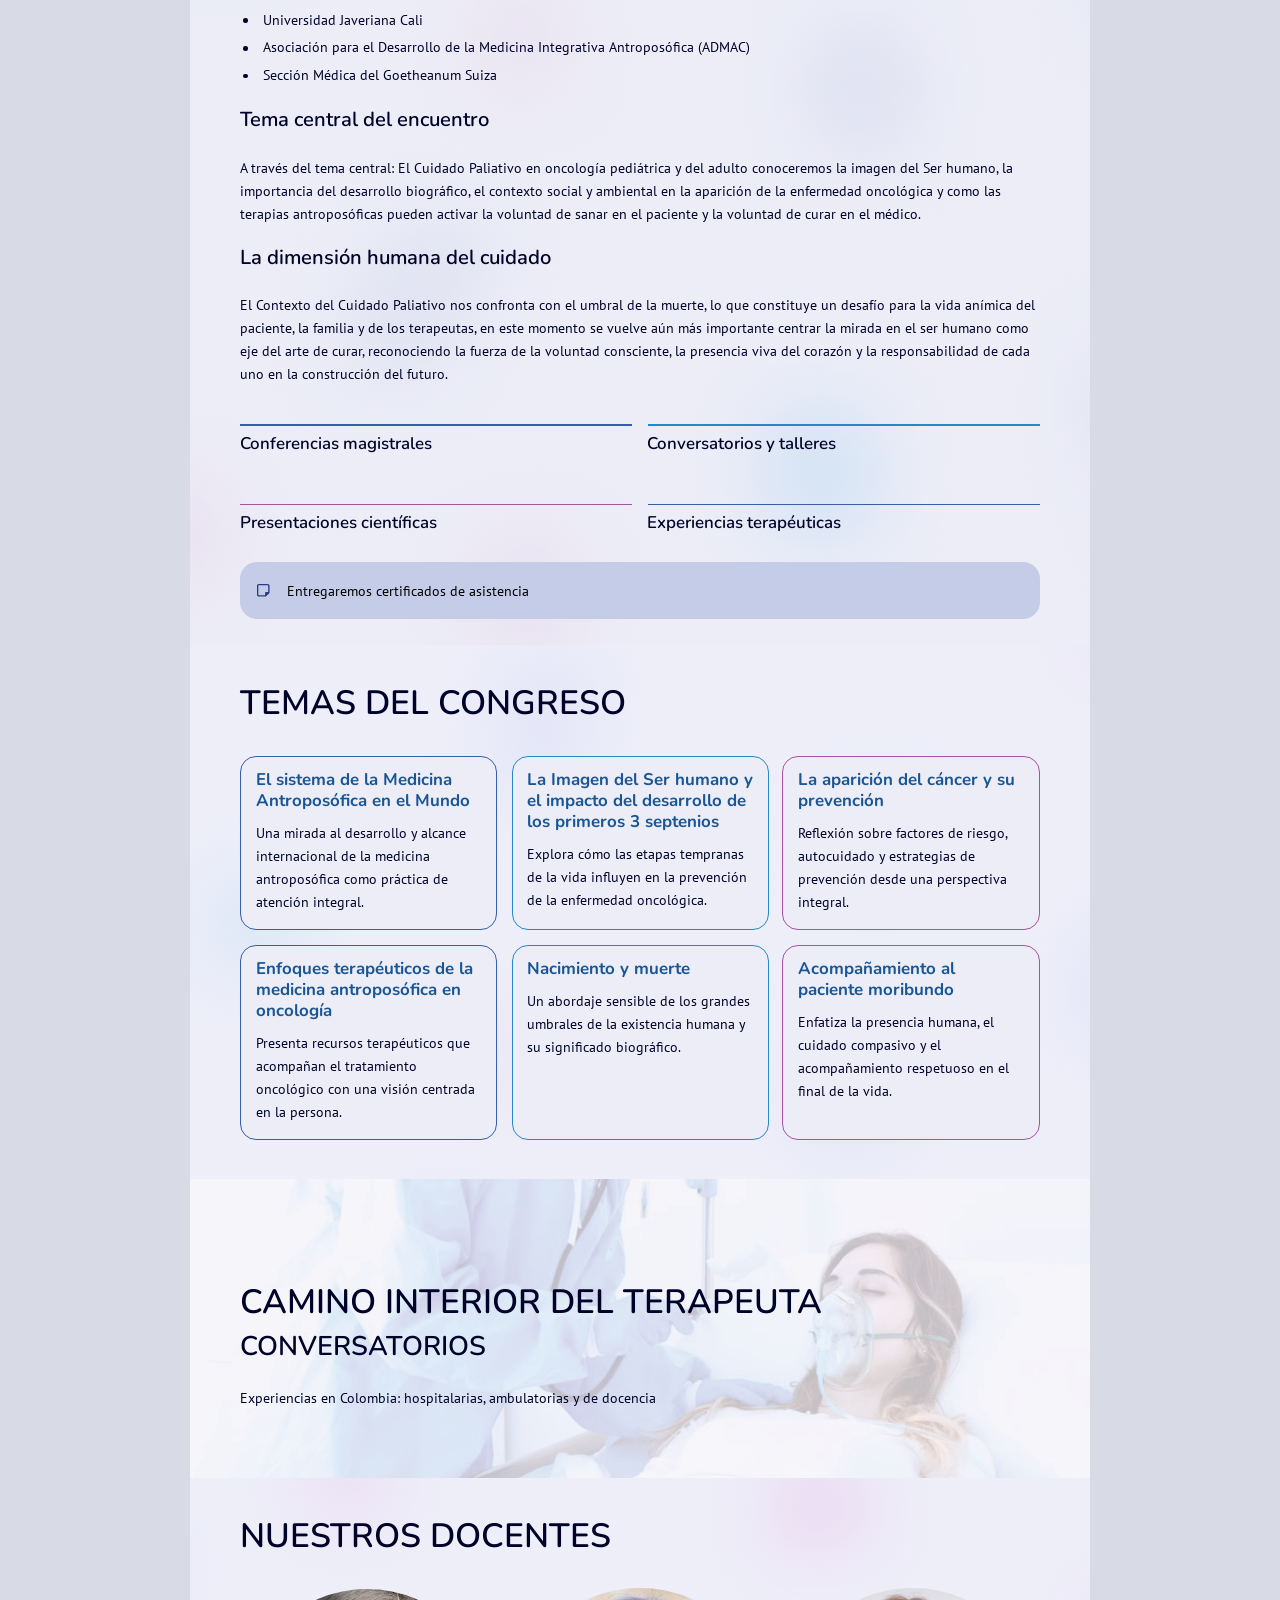
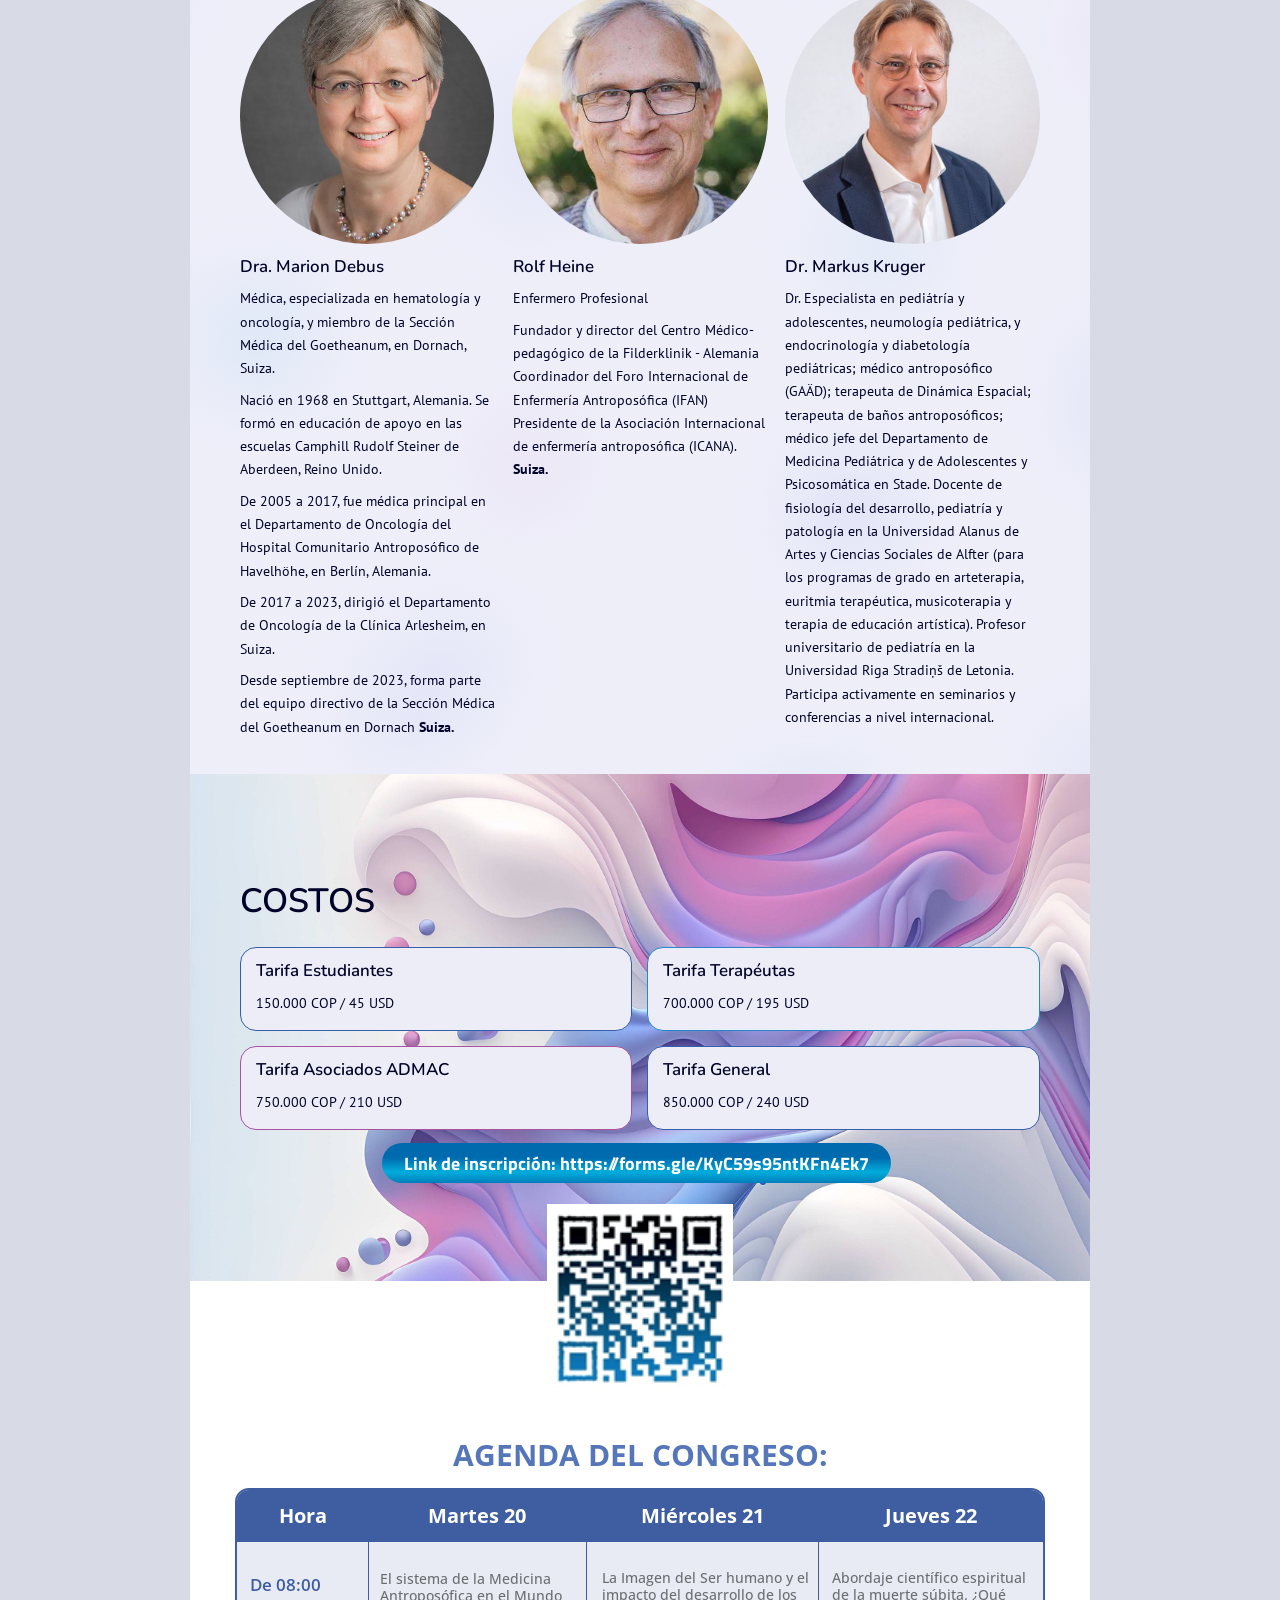
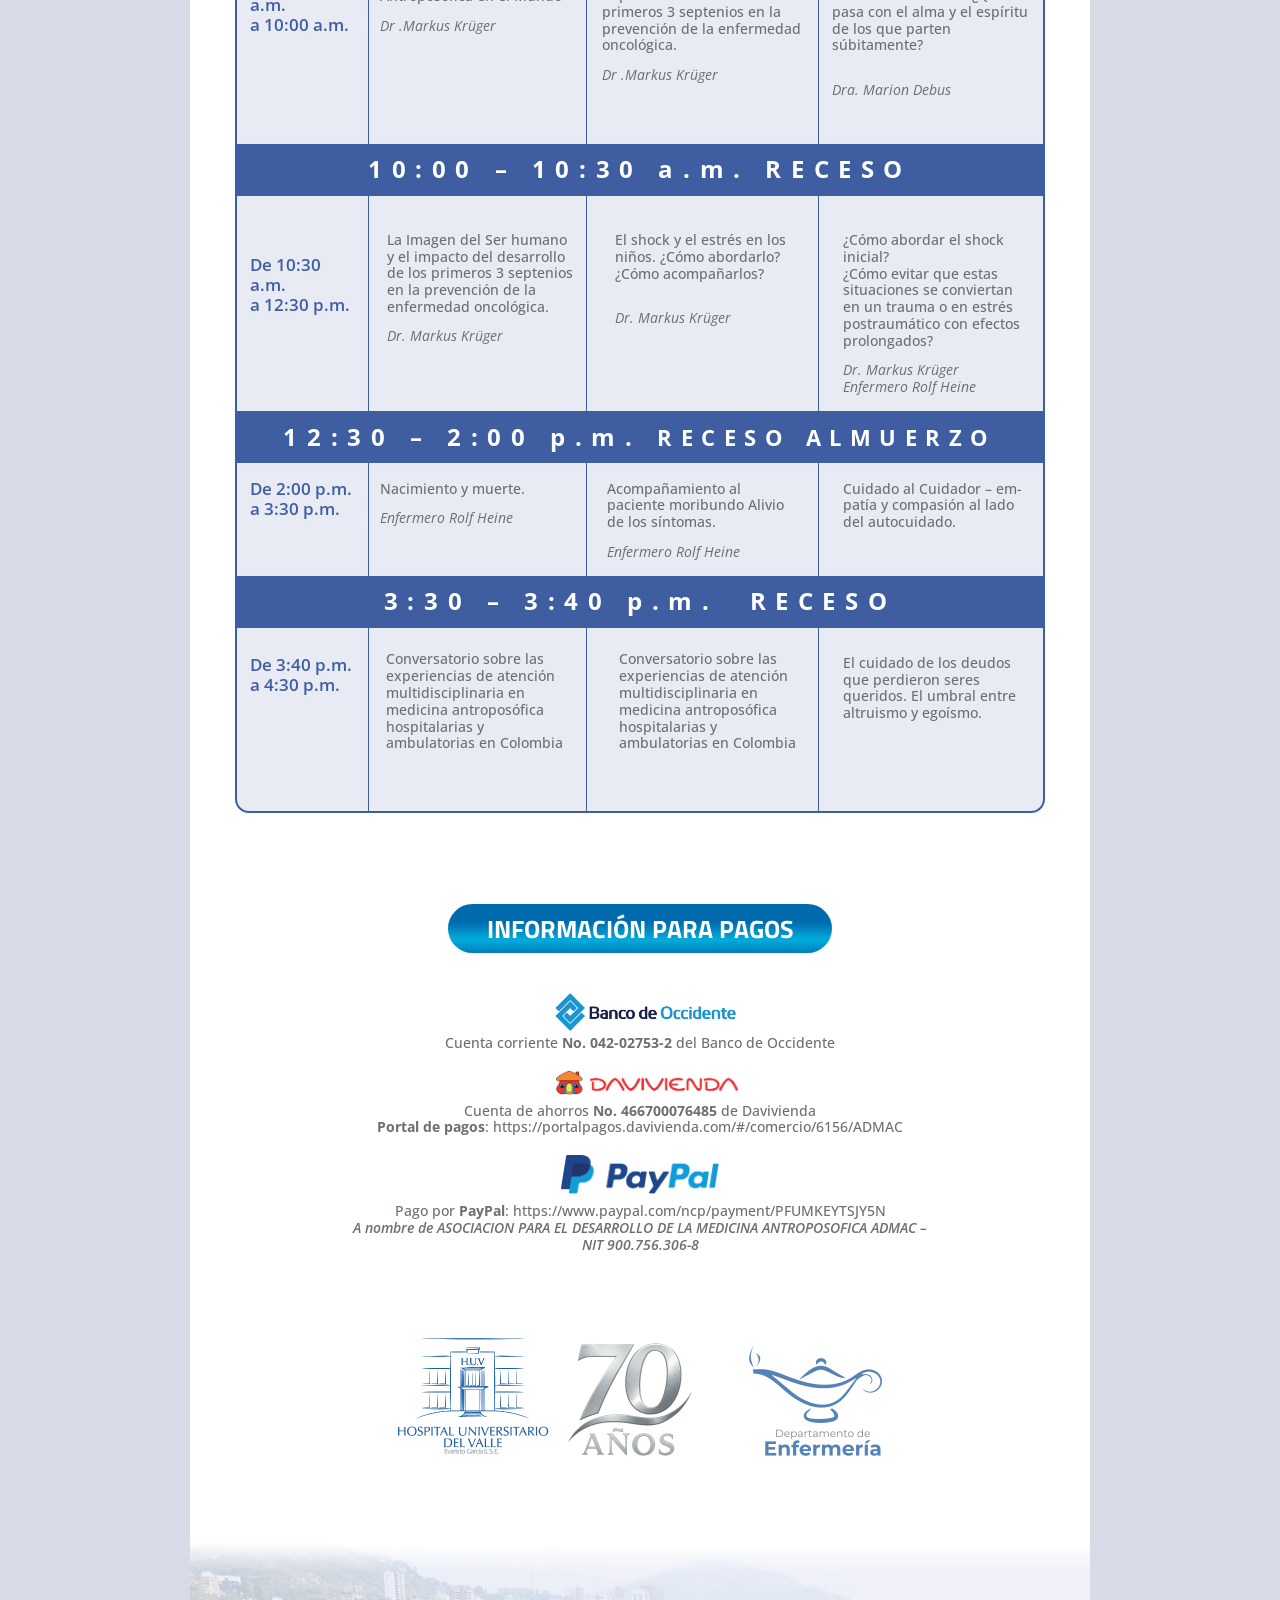
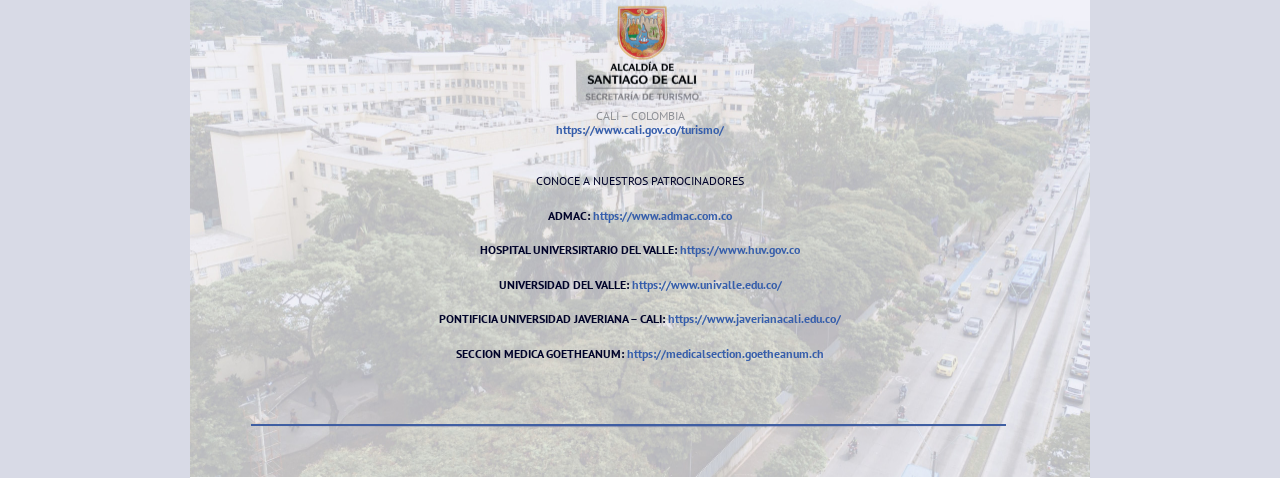
<file: publicacion1/index.html>
<!DOCTYPE html>
<html lang="es">
<head>
<meta charset="utf-8">
<meta name="viewport" content="width=900">
<meta name="format-detection" content="telephone=no,date=no,address=no,email=no">
<title>Congreso Internacional de Medicina Integrativa Antroposófica · 20, 21 y 22 de octubre · Cali</title>
<meta name="description" content="Congreso Internacional de Medicina Integrativa Antroposófica: aportes al cuidado paliativo en oncología pediátrica y del adulto. 20, 21 y 22 de octubre, Hospital Universitario del Valle, Cali - Colombia.">
<link rel="stylesheet" href="css/fonts.css">
<link rel="stylesheet" href="css/estilos.css">
</head>
<body>
<div class="page">

  <!-- ==================== 1. PORTADA ==================== -->
  <header class="s-hero"></header>
  <img class="hero-banner" src="img/banner.jpg"
       alt="Congreso Internacional de Medicina Integrativa Antroposófica. Aportes al cuidado paliativo en oncología pediátrica y del adulto. Idiomas: ES español, EN inglés. 20, 21 y 22 de octubre, 8:00 A.M. a 4:30 P.M. Dirigido a todo el personal de la salud. Modalidad híbrida: virtual y presencial.">

  <!-- ==================== 2. BANDA HOSPITAL ==================== -->
  <div class="s-band">
    <img src="img/hospital-aereo.jpg" alt="Vista aérea del Hospital Universitario del Valle &quot;Evaristo García&quot; E.S.E.">
  </div>

  <!-- ==================== 3. INTRODUCCIÓN ==================== -->
  <section class="s-intro"></section>

  <h1 class="tx h1-intro" style="left:55.6px;top:718.1px;width:797.9px;"><span class="ln">La enfermedad oncológica y el cuidado paliativo, un</span><span class="ln">duelo individual y familiar, los desastres naturales,</span><span class="ln">un duelo colectivo.</span></h1>

  <p class="tx p-just" style="left:54.5px;top:847.6px;"><span class="ln">Del 20 al 22 de octubre, está planeado desarrollar el congreso, en Cuidado Paliativo en Oncología del adulto y en pediatría entre</span><span class="ln">3 y 5 años, buscando convertirse en una experiencia viva que contribuya a ampliar la comprensión del Ser Humano y fortalecer</span><span class="ln">las prácticas terapéuticas.</span></p>

  <p class="tx p-just" style="left:54.5px;top:916.5px;"><span class="ln">Nos encontraremos en Cali, en donde se dispondrá de herramientas para apoyar y prevenir las secuelas de eventos desafiantes</span><span class="ln">para el Ser Humano, como es un diagnóstico oncológico en fases de cuidado paliativo, adicionalmente en el marco de este</span><span class="ln">evento, hemos considerado la experiencia vivida por el desastre natural e incluiremos dentro de la programación, abordajes</span><span class="ln">para acompañar a las personas frente al dolor y el sufrimiento, a fin de prevenir las secuelas del stress post traumático y la fatiga</span><span class="ln">crónica.</span></p>

  <span class="tx rule" style="left:54.5px;top:1025.8px;width:764.9px;height:2px;background:#2488c9;"></span>

  <h2 class="tx h1" style="left:50.2px;top:1050.3px;">Del 20 al 22 de octubre: Congreso sobre medicina<br>integrativa antroposófica y cuidado paliativo en<br>oncología</h2>

  <p class="tx p" style="left:50.2px;top:1199.7px;">Una oportunidad para conocer como el sistema médico integrativo antroposófico, amplia el cuidado paliativo en oncología<br>convencional con los métodos cognitivos y los resultados de la antroposofía, en este momento de la enfermedad en que hay<br>mucha incertidumbre y el fortalecimiento de lo humano se convierte en un acto esencial.</p>

  <div class="card card--blue" style="left:50.2px;top:1286px;width:392.3px;height:198.7px;">
    <h3 class="c-title">¿Qué hace especial este congreso?</h3>
    <p class="c-body">Sera un espacio académico de referencia para<br>Latinoamérica, orientado a promover el diálogo<br>interdisciplinario entre profesionales de la salud,<br>investigadores, docentes con experiencia en hospitales en<br>Alemania y Suiza y estudiantes interesados en conocer un<br>modelo integrativo de atención centrado en la persona.</p>
  </div>
  <div class="card card--cyan" style="left:457.5px;top:1286px;width:392.3px;height:198.7px;">
    <h3 class="c-title">Una experiencia viva y de largo alcance</h3>
    <p class="c-body">El programa está planeado para desarrollarlo entre 3 y 5<br>años y quiere convertirse en una experiencia viva que<br>contribuya a ampliar la comprensión del Ser Humano y<br>fortalecer la práctica terapéutica.</p>
  </div>

  <h2 class="tx h2" style="left:50.2px;top:1504px;">Instituciones organizadoras</h2>
  <ul class="tx lista" style="left:53.2px;top:1550px;">
    <li>Hospital Universitario del Valle</li>
    <li>Universidad del Valle</li>
    <li>Universidad Javeriana Cali</li>
    <li>Asociación para el Desarrollo de la Medicina Integrativa Antroposófica (ADMAC)</li>
    <li>Sección Médica del Goetheanum Suiza</li>
  </ul>

  <h2 class="tx h2" style="left:50.2px;top:1707.2px;">Tema central del encuentro</h2>
  <p class="tx p" style="left:50.2px;top:1755.5px;">A través del tema central: El Cuidado Paliativo en oncología pediátrica y del adulto conoceremos la imagen del Ser humano, la<br>importancia del desarrollo biográfico, el contexto social y ambiental en la aparición de la enfermedad oncológica y como las<br>terapias antroposóficas pueden activar la voluntad de sanar en el paciente y la voluntad de curar en el médico.</p>

  <h2 class="tx h2" style="left:50.2px;top:1844.5px;">La dimensión humana del cuidado</h2>
  <p class="tx p" style="left:50.2px;top:1892.7px;">El Contexto del Cuidado Paliativo nos confronta con el umbral de la muerte, lo que constituye un desafío para la vida anímica del<br>paciente, la familia y de los terapeutas, en este momento se vuelve aún más importante centrar la mirada en el ser humano como<br>eje del arte de curar, reconociendo la fuerza de la voluntad consciente, la presencia viva del corazón y la responsabilidad de cada<br>uno en la construcción del futuro.</p>

  <span class="tx rule" style="left:50.2px;top:2024px;width:392.3px;background:#365eab;"></span>
  <span class="tx rule" style="left:457.5px;top:2024px;width:392.2px;background:#2488c9;"></span>
  <p class="tx formato" style="left:50.2px;top:2032.6px;">Conferencias magistrales</p>
  <p class="tx formato" style="left:457.2px;top:2032.6px;">Conversatorios y talleres</p>

  <span class="tx rule" style="left:50.2px;top:2103.5px;width:392.3px;background:#a852a0;"></span>
  <span class="tx rule" style="left:457.5px;top:2103.5px;width:392.2px;background:#365eab;"></span>
  <p class="tx formato" style="left:50.2px;top:2112.1px;">Presentaciones científicas</p>
  <p class="tx formato" style="left:457.2px;top:2112.1px;">Experiencias terapéuticas</p>

  <div class="certificados" style="left:50.2px;top:2162px;">
    <svg viewBox="0 0 12.55 12.55" width="12.55" height="12.55" aria-hidden="true" focusable="false">
      <path fill="#263e83" fill-rule="evenodd" d="M1.79 1.35C1.54 1.35 1.34 1.55 1.34 1.79L1.34 10.76C1.34 11 1.54 11.21 1.79 11.21L8.07 11.21L8.07 8.97C8.07 8.47 8.47 8.07 8.96 8.07L11.2 8.07L11.2 1.79C11.2 1.55 11 1.35 10.76 1.35ZM8.07 12.55L1.79 12.55C0.8 12.55 0 11.75 0 10.76L0 1.79C0 0.8 0.8 0 1.79 0L10.76 0C11.75 0 12.55 0.8 12.55 1.79L12.55 8.07L12.55 8.22C12.55 8.7 12.36 9.16 12.03 9.49L9.49 12.03C9.15 12.36 8.7 12.55 8.22 12.55Z"/>
    </svg>
    <span>Entregaremos certificados de asistencia</span>
  </div>

  <!-- ==================== 4. TEMAS DEL CONGRESO ==================== -->
  <section class="s-temas"></section>

  <h2 class="tx titulo-seccion" style="left:50.2px;top:2280.8px;">TEMAS DEL CONGRESO</h2>

  <div class="tema tema--blue" style="left:50.25px;top:2355.55px;height:174.7px;">
    <h3>El sistema de la Medicina<br>Antroposófica en el Mundo</h3>
    <p>Una mirada al desarrollo y alcance<br>internacional de la medicina<br>antroposófica como práctica de<br>atención integral.</p>
  </div>
  <div class="tema tema--cyan" style="left:321.75px;top:2355.55px;height:174.7px;">
    <h3>La Imagen del Ser humano y<br>el impacto del desarrollo de<br>los primeros 3 septenios</h3>
    <p>Explora cómo las etapas tempranas<br>de la vida influyen en la prevención<br>de la enfermedad oncológica.</p>
  </div>
  <div class="tema tema--magenta" style="left:592.45px;top:2355.55px;height:174.7px;">
    <h3>La aparición del cáncer y su<br>prevención</h3>
    <p>Reflexión sobre factores de riesgo,<br>autocuidado y estrategias de<br>prevención desde una perspectiva<br>integral.</p>
  </div>

  <div class="tema tema--blue" style="left:50.25px;top:2544.55px;height:195px;">
    <h3>Enfoques terapéuticos de la<br>medicina antroposófica en<br>oncología</h3>
    <p>Presenta recursos terapéuticos que<br>acompañan el tratamiento<br>oncológico con una visión centrada<br>en la persona.</p>
  </div>
  <div class="tema tema--cyan" style="left:321.75px;top:2544.55px;height:195px;">
    <h3>Nacimiento y muerte</h3>
    <p>Un abordaje sensible de los grandes<br>umbrales de la existencia humana y<br>su significado biográfico.</p>
  </div>
  <div class="tema tema--magenta" style="left:592.45px;top:2544.55px;height:195px;">
    <h3>Acompañamiento al<br>paciente moribundo</h3>
    <p>Enfatiza la presencia humana, el<br>cuidado compasivo y el<br>acompañamiento respetuoso en el<br>final de la vida.</p>
  </div>

  <!-- ==================== 5. CAMINO INTERIOR ==================== -->
  <section class="s-camino"></section>

  <h2 class="tx titulo-seccion" style="left:50.2px;top:2879.7px;">CAMINO INTERIOR DEL TERAPEUTA</h2>
  <p class="tx titulo-seccion titulo-seccion--sm" style="left:50.2px;top:2928.9px;">CONVERSATORIOS</p>
  <p class="tx p" style="left:50.2px;top:2986px;">Experiencias en Colombia: hospitalarias, ambulatorias y de docencia</p>

  <!-- ==================== 6. NUESTROS DOCENTES ==================== -->
  <section class="s-docentes"></section>

  <h2 class="tx titulo-seccion" style="left:50.2px;top:3113.8px;">NUESTROS DOCENTES</h2>

  <img class="retrato" src="img/doc-marion-debus.jpg"  alt="Dra. Marion Debus"  style="left:50.2px;top:3188.5px;width:254.3px;height:255px;">
  <img class="retrato" src="img/doc-rolf-heine.jpg"    alt="Rolf Heine"         style="left:322.3px;top:3188.3px;width:255.4px;height:255.4px;">
  <img class="retrato" src="img/doc-markus-kruger.jpg" alt="Dr. Markus Kruger"  style="left:595.3px;top:3188.3px;width:254.7px;height:255.4px;">

  <h3 class="tx nombre" style="left:50.2px;top:3455.7px;">Dra. Marion Debus</h3>
  <div class="tx bio" style="left:50.2px;top:3486.3px;">
    <p>Médica, especializada en hematología y<br>oncología, y miembro de la Sección<br>Médica del Goetheanum, en Dornach,<br>Suiza.</p>
    <p>Nació en 1968 en Stuttgart, Alemania. Se<br>formó en educación de apoyo en las<br>escuelas Camphill Rudolf Steiner de<br>Aberdeen, Reino Unido.</p>
    <p>De 2005 a 2017, fue médica principal en<br>el Departamento de Oncología del<br>Hospital Comunitario Antroposófico de<br>Havelhöhe, en Berlín, Alemania.</p>
    <p>De 2017 a 2023, dirigió el Departamento<br>de Oncología de la Clínica Arlesheim, en<br>Suiza.</p>
    <p>Desde septiembre de 2023, forma parte<br>del equipo directivo de la Sección Médica<br>del Goetheanum en Dornach <b>Suiza.</b></p>
  </div>

  <h3 class="tx nombre" style="left:322.7px;top:3455.7px;">Rolf Heine</h3>
  <div class="tx bio" style="left:322.7px;top:3486.3px;">
    <p>Enfermero Profesional</p>
    <p>Fundador y director del Centro Médico-<br>pedagógico de la Filderklinik - Alemania<br>Coordinador del Foro Internacional de<br>Enfermería Antroposófica (IFAN)<br>Presidente de la Asociación Internacional<br>de enfermería antroposófica (ICANA).<br><b>Suiza.</b></p>
  </div>

  <h3 class="tx nombre" style="left:595.2px;top:3455.7px;">Dr. Markus Kruger</h3>
  <div class="tx bio" style="left:595.2px;top:3486.3px;">
    <p>Dr. Especialista en pediátría y<br>adolescentes, neumología pediátrica, y<br>endocrinología y diabetología<br>pediátricas; médico antroposófico<br>(GAÄD); terapeuta de Dinámica Espacial;<br>terapeuta de baños antroposóficos;<br>médico jefe del Departamento de<br>Medicina Pediátrica y de Adolescentes y<br>Psicosomática en Stade. Docente de<br>fisiología del desarrollo, pediatría y<br>patología en la Universidad Alanus de<br>Artes y Ciencias Sociales de Alfter (para<br>los programas de grado en arteterapia,<br>euritmia terapéutica, musicoterapia y<br>terapia de educación artística). Profesor<br>universitario de pediatría en la<br>Universidad Riga Stradiņš de Letonia.<br>Participa activamente en seminarios y<br>conferencias a nivel internacional.</p>
  </div>

  <!-- ==================== 7. COSTOS ==================== -->
  <section class="s-costos"></section>

  <h2 class="tx titulo-seccion" style="left:50.2px;top:4078.7px;">COSTOS</h2>

  <div class="tarifa tarifa--blue"    style="left:50.25px;top:4146.65px;">
    <h3>Tarifa Estudiantes</h3><p>150.000 COP / 45 USD</p>
  </div>
  <div class="tarifa tarifa--cyan"    style="left:457.45px;top:4146.65px;">
    <h3>Tarifa Terapéutas</h3><p>700.000 COP / 195 USD</p>
  </div>
  <div class="tarifa tarifa--magenta" style="left:50.25px;top:4245.65px;">
    <h3>Tarifa Asociados ADMAC</h3><p>750.000 COP / 210 USD</p>
  </div>
  <div class="tarifa tarifa--blue"    style="left:457.45px;top:4245.65px;">
    <h3>Tarifa General</h3><p>850.000 COP / 240 USD</p>
  </div>

  <a class="btn-pill btn-inscripcion" href="https://forms.gle/KyC59s95ntKFn4Ek7" target="_blank" rel="noopener">Link de inscripción:&nbsp;https://forms.gle/KyC59s95ntKFn4Ek7</a>

  <a class="qr" href="https://forms.gle/KyC59s95ntKFn4Ek7" target="_blank" rel="noopener">
    <img src="img/qr-inscripcion.png" alt="Código QR para inscribirse al congreso">
  </a>

  <!-- ==================== 8. AGENDA Y PAGOS ==================== -->
  <section class="s-programa"></section>

  <h2 class="tx agenda-titulo" style="top:4633.8px;">AGENDA DEL CONGRESO:</h2>

  <div class="agenda-wrap">
    <table class="agenda">
      <thead>
        <tr><th>Hora</th><th>Martes 20</th><th>Miércoles 21</th><th>Jueves 22</th></tr>
      </thead>
      <tbody>
        <tr class="fila" style="height:202.3px;">
          <td class="hora" style="padding-top:33.6px;">De 08:00 a.m.<br>a 10:00 a.m.</td>
          <td style="padding-top:29.9px;padding-left:11.3px;">
            <p>El sistema de la Medicina<br>Antroposófica en el Mundo</p>
            <p class="dic">Dr .Markus Krüger</p>
          </td>
          <td style="padding-top:28.6px;padding-left:15.6px;">
            <p>La Imagen del Ser humano y el<br>impacto del desarrollo de los<br>primeros 3 septenios en la<br>prevención de la enfermedad<br>oncológica.</p>
            <p class="dic">Dr .Markus Krüger</p>
          </td>
          <td style="padding-top:28.6px;padding-left:13.5px;">
            <p>Abordaje científico espiritual<br>de la muerte súbita. ¿Qué<br>pasa con el alma y el espíritu<br>de los que parten<br>súbitamente?</p>
            <p class="dic dic--sep">Dra. Marion Debus</p>
          </td>
        </tr>

        <tr class="receso"><td colspan="4"><span class="sp">10:00 – 10:30 a.m. RECESO</span></td></tr>

        <tr class="fila" style="height:215.1px;">
          <td class="hora" style="padding-top:58.7px;">De 10:30 a.m.<br>a 12:30 p.m.</td>
          <td style="padding-top:35.9px;padding-left:18.4px;">
            <p>La Imagen del Ser humano<br>y el impacto del desarrollo<br>de los primeros 3 septenios<br>en la prevención de la<br>enfermedad oncológica.</p>
            <p class="dic">Dr. Markus Krüger</p>
          </td>
          <td style="padding-top:36.1px;padding-left:28.2px;">
            <p>El shock y el estrés en los<br>niños. ¿Cómo abordarlo?<br>¿Cómo acompañarlos?</p>
            <p class="dic dic--sep">Dr. Markus Krüger</p>
          </td>
          <td style="padding-top:36.1px;padding-left:23.8px;">
            <p>¿Cómo abordar el shock<br>inicial?<br>¿Cómo evitar que estas<br>situaciones se conviertan<br>en un trauma o en estrés<br>postraumático con efectos<br>prolongados?</p>
            <p class="dic">Dr. Markus Krüger<br>Enfermero Rolf Heine</p>
          </td>
        </tr>

        <tr class="receso"><td colspan="4"><span class="sp">12:30 – 2:00 p.m. <span class="sp-sm">RECESO ALMUERZO</span></span></td></tr>

        <tr class="fila" style="height:112.5px;">
          <td class="hora" style="padding-top:16.3px;">De 2:00 p.m.<br>a 3:30 p.m.</td>
          <td style="padding-top:17.5px;padding-left:11.3px;">
            <p>Nacimiento y muerte.</p>
            <p class="dic">Enfermero Rolf Heine</p>
          </td>
          <td style="padding-top:17.5px;padding-left:20.5px;">
            <p>Acompañamiento al<br>paciente moribundo Alivio<br>de los síntomas.</p>
            <p class="dic">Enfermero Rolf Heine</p>
          </td>
          <td style="padding-top:17.5px;padding-left:23.8px;">
            <p>Cuidado al Cuidador – em-<br>patía y compasión al lado<br>del autocuidado.</p>
          </td>
        </tr>

        <tr class="receso"><td colspan="4"><span class="sp">3:30 – 3:40 p.m.&nbsp; RECESO</span></td></tr>

        <tr class="fila" style="height:182.87px;">
          <td class="hora" style="padding-top:27px;">De 3:40 p.m.<br>a 4:30 p.m.</td>
          <td style="padding-top:23.7px;padding-left:17.3px;">
            <p>Conversatorio sobre las<br>experiencias de atención<br>multidisciplinaria en<br>medicina antroposófica<br>hospitalarias y<br>ambulatorias en Colombia</p>
          </td>
          <td style="padding-top:23.7px;padding-left:32.4px;">
            <p>Conversatorio sobre las<br>experiencias de atención<br>multidisciplinaria en<br>medicina antroposófica<br>hospitalarias y<br>ambulatorias en Colombia</p>
          </td>
          <td style="padding-top:27.2px;padding-left:23.8px;">
            <p>El cuidado de los deudos<br>que perdieron seres<br>queridos. El umbral entre<br>altruismo y egoísmo.</p>
          </td>
        </tr>
      </tbody>
    </table>
  </div>

  <div class="btn-pill btn-pagos">INFORMACIÓN PARA PAGOS</div>

  <img class="logo-pago" src="img/logo-banco-occidente.png" alt="Banco de Occidente"
       style="left:352.8px;top:5781.4px;width:205.1px;height:61.5px;">
  <p class="tx pago" style="top:5835.4px;">Cuenta corriente <b>No. 042-02753-2</b> del Banco de Occidente</p>

  <img class="logo-pago" src="img/logo-davivienda.png" alt="Davivienda"
       style="left:365.6px;top:5825.4px;width:182.8px;height:114.3px;">
  <p class="tx pago" style="top:5902.6px;">Cuenta de ahorros <b>No. 466700076485</b> de Davivienda</p>
  <p class="tx pago" style="top:5919.4px;"><b>Portal de pagos</b>: <a href="https://portalpagos.davivienda.com/#/comercio/6156/ADMAC" target="_blank" rel="noopener">https://portalpagos.davivienda.com/#/comercio/6156/ADMAC</a></p>

  <img class="logo-pago" src="img/logo-paypal.png" alt="PayPal"
       style="left:370.8px;top:5955.1px;width:158.4px;height:42.2px;">
  <p class="tx pago" style="top:6003.4px;">Pago por <b>PayPal</b>: <a href="https://www.paypal.com/ncp/payment/PFUMKEYTSJY5N" target="_blank" rel="noopener">https://www.paypal.com/ncp/payment/PFUMKEYTSJY5N</a></p>
  <p class="tx pago pago--it" style="top:6020.1px;">A nombre de ASOCIACION PARA EL DESARROLLO DE LA MEDICINA ANTROPOSOFICA ADMAC –<br>NIT 900.756.306-8</p>

  <img class="logos-inst" src="img/logos-institucionales.png"
       alt="Hospital Universitario del Valle, 70 años, Departamento de Enfermería">

  <!-- ==================== 9. PIE DE PÁGINA ==================== -->
  <footer class="s-footer"></footer>

  <p class="tx pie pie--gris" style="top:6508.8px;">CALI – COLOMBIA</p>
  <p class="tx pie" style="top:6523.4px;"><a class="enlace" href="https://www.cali.gov.co/turismo/" target="_blank" rel="noopener">https://www.cali.gov.co/turismo/</a></p>

  <p class="tx pie pie--reg" style="top:6574.2px;">CONOCE A NUESTROS PATROCINADORES</p>
  <p class="tx pie" style="top:6608.5px;">ADMAC: <a class="enlace" href="https://www.admac.com.co" target="_blank" rel="noopener">https://www.admac.com.co</a></p>
  <p class="tx pie" style="top:6643px;">HOSPITAL UNIVERSIRTARIO DEL VALLE: <a class="enlace" href="https://www.huv.gov.co" target="_blank" rel="noopener">https://www.huv.gov.co</a></p>
  <p class="tx pie" style="top:6677.5px;">UNIVERSIDAD DEL VALLE: <a class="enlace" href="https://www.univalle.edu.co/" target="_blank" rel="noopener">https://www.univalle.edu.co/</a></p>
  <p class="tx pie" style="top:6712px;">PONTIFICIA UNIVERSIDAD JAVERIANA – CALI: <a class="enlace" href="https://www.javerianacali.edu.co/" target="_blank" rel="noopener">https://www.javerianacali.edu.co/</a></p>
  <p class="tx pie" style="top:6746.5px;">SECCION MEDICA GOETHEANUM: <a class="enlace" href="https://medicalsection.goetheanum.ch" target="_blank" rel="noopener">https://medicalsection.goetheanum.ch</a></p>

  <span class="linea-final"></span>

</div>
</body>
</html>
</file>
<file: css/fonts.css>
@font-face{font-family:'Nunito';font-style:normal;font-weight:600;font-display:swap;src:url(../fonts/Nunito-n600-latin-ext.woff2) format('woff2');unicode-range:U+0100-02BA, U+02BD-02C5, U+02C7-02CC, U+02CE-02D7, U+02DD-02FF, U+0304, U+0308, U+0329, U+1D00-1DBF, U+1E00-1E9F, U+1EF2-1EFF, U+2020, U+20A0-20AB, U+20AD-20C0, U+2113, U+2C60-2C7F, U+A720-A7FF}
@font-face{font-family:'Nunito';font-style:normal;font-weight:600;font-display:swap;src:url(../fonts/Nunito-n600-latin.woff2) format('woff2');unicode-range:U+0000-00FF, U+0131, U+0152-0153, U+02BB-02BC, U+02C6, U+02DA, U+02DC, U+0304, U+0308, U+0329, U+2000-206F, U+20AC, U+2122, U+2191, U+2193, U+2212, U+2215, U+FEFF, U+FFFD}
@font-face{font-family:'Nunito';font-style:normal;font-weight:700;font-display:swap;src:url(../fonts/Nunito-n700-latin-ext.woff2) format('woff2');unicode-range:U+0100-02BA, U+02BD-02C5, U+02C7-02CC, U+02CE-02D7, U+02DD-02FF, U+0304, U+0308, U+0329, U+1D00-1DBF, U+1E00-1E9F, U+1EF2-1EFF, U+2020, U+20A0-20AB, U+20AD-20C0, U+2113, U+2C60-2C7F, U+A720-A7FF}
@font-face{font-family:'Nunito';font-style:normal;font-weight:700;font-display:swap;src:url(../fonts/Nunito-n700-latin.woff2) format('woff2');unicode-range:U+0000-00FF, U+0131, U+0152-0153, U+02BB-02BC, U+02C6, U+02DA, U+02DC, U+0304, U+0308, U+0329, U+2000-206F, U+20AC, U+2122, U+2191, U+2193, U+2212, U+2215, U+FEFF, U+FFFD}
@font-face{font-family:'Open Sans';font-style:italic;font-weight:400;font-display:swap;src:url(../fonts/OpenSans-i400-latin-ext.woff2) format('woff2');unicode-range:U+0100-02BA, U+02BD-02C5, U+02C7-02CC, U+02CE-02D7, U+02DD-02FF, U+0304, U+0308, U+0329, U+1D00-1DBF, U+1E00-1E9F, U+1EF2-1EFF, U+2020, U+20A0-20AB, U+20AD-20C0, U+2113, U+2C60-2C7F, U+A720-A7FF}
@font-face{font-family:'Open Sans';font-style:italic;font-weight:400;font-display:swap;src:url(../fonts/OpenSans-i400-latin.woff2) format('woff2');unicode-range:U+0000-00FF, U+0131, U+0152-0153, U+02BB-02BC, U+02C6, U+02DA, U+02DC, U+0304, U+0308, U+0329, U+2000-206F, U+20AC, U+2122, U+2191, U+2193, U+2212, U+2215, U+FEFF, U+FFFD}
@font-face{font-family:'Open Sans';font-style:italic;font-weight:600;font-display:swap;src:url(../fonts/OpenSans-i600-latin-ext.woff2) format('woff2');unicode-range:U+0100-02BA, U+02BD-02C5, U+02C7-02CC, U+02CE-02D7, U+02DD-02FF, U+0304, U+0308, U+0329, U+1D00-1DBF, U+1E00-1E9F, U+1EF2-1EFF, U+2020, U+20A0-20AB, U+20AD-20C0, U+2113, U+2C60-2C7F, U+A720-A7FF}
@font-face{font-family:'Open Sans';font-style:italic;font-weight:600;font-display:swap;src:url(../fonts/OpenSans-i600-latin.woff2) format('woff2');unicode-range:U+0000-00FF, U+0131, U+0152-0153, U+02BB-02BC, U+02C6, U+02DA, U+02DC, U+0304, U+0308, U+0329, U+2000-206F, U+20AC, U+2122, U+2191, U+2193, U+2212, U+2215, U+FEFF, U+FFFD}
@font-face{font-family:'Open Sans';font-style:normal;font-weight:400;font-display:swap;src:url(../fonts/OpenSans-n400-latin-ext.woff2) format('woff2');unicode-range:U+0100-02BA, U+02BD-02C5, U+02C7-02CC, U+02CE-02D7, U+02DD-02FF, U+0304, U+0308, U+0329, U+1D00-1DBF, U+1E00-1E9F, U+1EF2-1EFF, U+2020, U+20A0-20AB, U+20AD-20C0, U+2113, U+2C60-2C7F, U+A720-A7FF}
@font-face{font-family:'Open Sans';font-style:normal;font-weight:400;font-display:swap;src:url(../fonts/OpenSans-n400-latin.woff2) format('woff2');unicode-range:U+0000-00FF, U+0131, U+0152-0153, U+02BB-02BC, U+02C6, U+02DA, U+02DC, U+0304, U+0308, U+0329, U+2000-206F, U+20AC, U+2122, U+2191, U+2193, U+2212, U+2215, U+FEFF, U+FFFD}
@font-face{font-family:'Open Sans';font-style:normal;font-weight:500;font-display:swap;src:url(../fonts/OpenSans-n500-latin-ext.woff2) format('woff2');unicode-range:U+0100-02BA, U+02BD-02C5, U+02C7-02CC, U+02CE-02D7, U+02DD-02FF, U+0304, U+0308, U+0329, U+1D00-1DBF, U+1E00-1E9F, U+1EF2-1EFF, U+2020, U+20A0-20AB, U+20AD-20C0, U+2113, U+2C60-2C7F, U+A720-A7FF}
@font-face{font-family:'Open Sans';font-style:normal;font-weight:500;font-display:swap;src:url(../fonts/OpenSans-n500-latin.woff2) format('woff2');unicode-range:U+0000-00FF, U+0131, U+0152-0153, U+02BB-02BC, U+02C6, U+02DA, U+02DC, U+0304, U+0308, U+0329, U+2000-206F, U+20AC, U+2122, U+2191, U+2193, U+2212, U+2215, U+FEFF, U+FFFD}
@font-face{font-family:'Open Sans';font-style:normal;font-weight:600;font-display:swap;src:url(../fonts/OpenSans-n600-latin-ext.woff2) format('woff2');unicode-range:U+0100-02BA, U+02BD-02C5, U+02C7-02CC, U+02CE-02D7, U+02DD-02FF, U+0304, U+0308, U+0329, U+1D00-1DBF, U+1E00-1E9F, U+1EF2-1EFF, U+2020, U+20A0-20AB, U+20AD-20C0, U+2113, U+2C60-2C7F, U+A720-A7FF}
@font-face{font-family:'Open Sans';font-style:normal;font-weight:600;font-display:swap;src:url(../fonts/OpenSans-n600-latin.woff2) format('woff2');unicode-range:U+0000-00FF, U+0131, U+0152-0153, U+02BB-02BC, U+02C6, U+02DA, U+02DC, U+0304, U+0308, U+0329, U+2000-206F, U+20AC, U+2122, U+2191, U+2193, U+2212, U+2215, U+FEFF, U+FFFD}
@font-face{font-family:'Open Sans';font-style:normal;font-weight:700;font-display:swap;src:url(../fonts/OpenSans-n700-latin-ext.woff2) format('woff2');unicode-range:U+0100-02BA, U+02BD-02C5, U+02C7-02CC, U+02CE-02D7, U+02DD-02FF, U+0304, U+0308, U+0329, U+1D00-1DBF, U+1E00-1E9F, U+1EF2-1EFF, U+2020, U+20A0-20AB, U+20AD-20C0, U+2113, U+2C60-2C7F, U+A720-A7FF}
@font-face{font-family:'Open Sans';font-style:normal;font-weight:700;font-display:swap;src:url(../fonts/OpenSans-n700-latin.woff2) format('woff2');unicode-range:U+0000-00FF, U+0131, U+0152-0153, U+02BB-02BC, U+02C6, U+02DA, U+02DC, U+0304, U+0308, U+0329, U+2000-206F, U+20AC, U+2122, U+2191, U+2193, U+2212, U+2215, U+FEFF, U+FFFD}
@font-face{font-family:'PT Sans';font-style:normal;font-weight:400;font-display:swap;src:url(../fonts/PTSans-n400-latin-ext.woff2) format('woff2');unicode-range:U+0100-02BA, U+02BD-02C5, U+02C7-02CC, U+02CE-02D7, U+02DD-02FF, U+0304, U+0308, U+0329, U+1D00-1DBF, U+1E00-1E9F, U+1EF2-1EFF, U+2020, U+20A0-20AB, U+20AD-20C0, U+2113, U+2C60-2C7F, U+A720-A7FF}
@font-face{font-family:'PT Sans';font-style:normal;font-weight:400;font-display:swap;src:url(../fonts/PTSans-n400-latin.woff2) format('woff2');unicode-range:U+0000-00FF, U+0131, U+0152-0153, U+02BB-02BC, U+02C6, U+02DA, U+02DC, U+0304, U+0308, U+0329, U+2000-206F, U+20AC, U+2122, U+2191, U+2193, U+2212, U+2215, U+FEFF, U+FFFD}
@font-face{font-family:'PT Sans';font-style:normal;font-weight:700;font-display:swap;src:url(../fonts/PTSans-n700-latin-ext.woff2) format('woff2');unicode-range:U+0100-02BA, U+02BD-02C5, U+02C7-02CC, U+02CE-02D7, U+02DD-02FF, U+0304, U+0308, U+0329, U+1D00-1DBF, U+1E00-1E9F, U+1EF2-1EFF, U+2020, U+20A0-20AB, U+20AD-20C0, U+2113, U+2C60-2C7F, U+A720-A7FF}
@font-face{font-family:'PT Sans';font-style:normal;font-weight:700;font-display:swap;src:url(../fonts/PTSans-n700-latin.woff2) format('woff2');unicode-range:U+0000-00FF, U+0131, U+0152-0153, U+02BB-02BC, U+02C6, U+02DA, U+02DC, U+0304, U+0308, U+0329, U+2000-206F, U+20AC, U+2122, U+2191, U+2193, U+2212, U+2215, U+FEFF, U+FFFD}
@font-face{font-family:'Titillium Web';font-style:normal;font-weight:700;font-display:swap;src:url(../fonts/TitilliumWeb-n700-latin-ext.woff2) format('woff2');unicode-range:U+0100-02BA, U+02BD-02C5, U+02C7-02CC, U+02CE-02D7, U+02DD-02FF, U+0304, U+0308, U+0329, U+1D00-1DBF, U+1E00-1E9F, U+1EF2-1EFF, U+2020, U+20A0-20AB, U+20AD-20C0, U+2113, U+2C60-2C7F, U+A720-A7FF}
@font-face{font-family:'Titillium Web';font-style:normal;font-weight:700;font-display:swap;src:url(../fonts/TitilliumWeb-n700-latin.woff2) format('woff2');unicode-range:U+0000-00FF, U+0131, U+0152-0153, U+02BB-02BC, U+02C6, U+02DA, U+02DC, U+0304, U+0308, U+0329, U+2000-206F, U+20AC, U+2122, U+2191, U+2193, U+2212, U+2215, U+FEFF, U+FFFD}
</file>
<file: css/estilos.css>
/* =====================================================================
   Congreso Internacional de Medicina Integrativa Antroposófica
   Réplica HTML de la landing page (original: 900 x 6877,5 pt)
   Todas las medidas están en px = pt del documento original.
   ===================================================================== */

:root{
  --tinta:      #000329;  /* texto general              */
  --azul:       #365eab;  /* azul institucional         */
  --cian:       #2488c9;  /* azul claro                 */
  --magenta:    #a852a0;  /* magenta                    */
  --lila:       #ecedf7;  /* fondo de secciones/tarjetas*/
  --titulo:     #195696;  /* títulos de temas           */
  --tabla:      #3f5ea2;  /* cabecera y bandas de tabla */
  --tabla-celda:#e9ebf4;  /* fondo de celdas            */
  --tabla-acento:#5676ba; /* títulos destacados         */
  --gris:       #6b6f70;  /* texto de la tabla          */
  --gris-claro: #909298;
  --cert:       #c4cce8;  /* banda de certificados      */
  /* Velo blanco-lila al 74,9 % que el PDF aplica sobre las texturas */
  --velo:linear-gradient(rgba(236,237,247,.749),rgba(236,237,247,.749));
}

*{margin:0;padding:0;box-sizing:border-box}

html{-webkit-text-size-adjust:100%}

body{
  background:#d8dae6;
  font-family:'PT Sans',Verdana,Geneva,sans-serif;
  color:var(--tinta);
  -webkit-font-smoothing:antialiased;
}

/* La página conserva el lienzo original de 900 pt de ancho. */
.page{
  position:relative;
  width:900px;
  height:6877.5px;
  margin:0 auto;
  background:#fff;
  overflow:hidden;
}

img{display:block;border:0}

/* Bloques de texto posicionados como en el PDF ----------------------- */
.tx{position:absolute}

/* ====================== 1. PORTADA ================================= */
.s-hero{
  height:515.7px;
  background:url(../img/hero-bg.jpg) center/900px 516px no-repeat;
}
.hero-banner{
  position:absolute;
  left:50.5px; top:40px;
  width:775.1px; height:436px;
  border-radius:16px;
}

/* ====================== 2. BANDA HOSPITAL ========================== */
.s-band img{width:900px;height:179.9px}

/* ====================== 3. INTRODUCCIÓN ============================ */
.s-intro{
  height:1549.7px;
  background-color:var(--lila);
  background-image:var(--velo),url(../img/texture-intro.png);
  background-position:0 0,-0.4px -5px;
  background-size:auto,900.8px 1568.2px;
  background-repeat:no-repeat;
}

/* Titular de apertura y párrafos justificados */
.h1-intro{
  font-family:'Nunito',sans-serif;font-weight:600;
  font-size:33.8px;line-height:32px;color:var(--tinta);
}
.p-just{
  width:773.9px;
  font-size:14.3px;line-height:17.2px;color:var(--tinta);
  letter-spacing:-0.07px;
}
/* Cada renglón se justifica por separado para calcar los cortes de línea
   exactos del documento original. El último renglón queda alineado a la
   izquierda, como en un párrafo justificado normal. */
.h1-intro .ln,.p-just .ln{display:block;text-align-last:justify}
/* Nuestras fuentes componen unas decimas mas anchas que las del original:
   sin este ajuste el ultimo renglon del segundo parrafo se pasa de ancho y
   salta de linea. Solo afecta a los renglones justificados. */
.h1-intro .ln:not(:last-child){letter-spacing:-0.1px}
.p-just  .ln:not(:last-child){letter-spacing:-0.16px}
.h1-intro .ln:last-child,.p-just .ln:last-child{text-align-last:left}

.h1{
  font-family:'Nunito',sans-serif;font-weight:600;
  font-size:33.7px;line-height:42px;color:var(--tinta);
}
.h2{
  font-family:'Nunito',sans-serif;font-weight:600;
  font-size:20.2px;line-height:26.9px;color:var(--tinta);
}
.p{font-size:14.3px;line-height:23.25px;color:var(--tinta)}

.lista{list-style:none;font-size:14.3px;line-height:27.8px;color:var(--tinta)}
.lista li{position:relative;padding-left:19.9px}
.lista li::before{
  content:"";position:absolute;left:0;top:12.8px;
  width:4.5px;height:4.5px;border-radius:50%;background:var(--tinta);
}

/* Tarjetas destacadas */
.card{
  position:absolute;
  background:var(--lila);
  border:1.5px solid;
  border-left-width:6px;
  border-radius:5px 17px 17px 5px;
  padding:12.4px 0 0 15.8px;
}
.card--blue{border-color:var(--azul)}
.card--cyan{border-color:var(--cian)}
.c-title{
  font-family:'Nunito',sans-serif;font-weight:600;
  font-size:16.9px;line-height:22.4px;color:var(--tinta);
}
.c-body{font-size:14.3px;line-height:23.25px;margin-top:10.6px}

/* Formatos del congreso (líneas + rótulo) */
.rule{position:absolute;height:1.5px;display:block}
.formato{
  font-family:'Nunito',sans-serif;font-weight:600;
  font-size:16.9px;line-height:22.4px;color:var(--tinta);
}

/* Banda de certificados */
.certificados{
  position:absolute;
  width:799.5px;height:57px;
  background:var(--cert);
  border-radius:17px;
  display:flex;align-items:center;
  padding-left:17px;
  font-size:14.3px;line-height:23.25px;color:#000;
}
.certificados svg{margin-right:17.1px;flex:none}

/* ====================== 4. TEMAS DEL CONGRESO ====================== */
.s-temas{
  height:534px;
  background-color:var(--lila);
  background-image:var(--velo),url(../img/texture-temas.png);
  background-position:0 0,0 -0.3px;
  background-size:auto,900px 534.5px;
  background-repeat:no-repeat;
}

.titulo-seccion{
  font-family:'Nunito',sans-serif;font-weight:600;
  font-size:33.7px;line-height:44.8px;color:var(--tinta);
}
.titulo-seccion--sm{font-size:27px;line-height:35.9px}

.tema{
  position:absolute;
  width:257.2px;
  background:var(--lila);
  border:1.5px solid;
  border-radius:16px;
  padding:12.75px 14.25px 0;
}
.tema--blue{border-color:var(--azul)}
.tema--cyan{border-color:var(--cian)}
.tema--magenta{border-color:var(--magenta)}
.tema h3{
  font-family:'Nunito',sans-serif;font-weight:700;
  font-size:16.9px;line-height:21px;color:var(--titulo);
}
.tema p{font-size:14.3px;line-height:23px;margin-top:9.8px}

/* ====================== 5. CAMINO INTERIOR ========================= */
.s-camino{
  height:298.5px;
  background:url(../img/camino-bg.jpg) 0 0/900px 298.5px no-repeat;
}

/* ====================== 6. NUESTROS DOCENTES ======================= */
.s-docentes{
  height:896.3px;
  background-color:var(--lila);
  background-image:var(--velo),url(../img/texture-docentes.png);
  background-position:0 0,0 0;
  background-size:auto,900px 896.4px;
  background-repeat:no-repeat;
}
.retrato{position:absolute;border-radius:50%;object-fit:cover}
.nombre{
  font-family:'Nunito',sans-serif;font-weight:600;
  font-size:16.9px;line-height:22.4px;color:var(--tinta);
}
.bio{width:262px;font-size:14.3px;line-height:23.25px;color:var(--tinta)}
.bio p{margin-bottom:8.25px}
.bio b{font-weight:700}

/* ====================== 7. COSTOS ================================== */
.s-costos{
  height:507.1px;
  background:url(../img/costos-bg.jpg) 0 0.1px/900px 507px no-repeat;
}
.tarifa{
  position:absolute;
  width:392.2px;height:84.8px;
  background:var(--lila);
  border:1.5px solid;
  border-radius:16px;
  padding:12.15px 14.25px 0;
}
.tarifa--blue{border-color:var(--azul)}
.tarifa--cyan{border-color:var(--cian)}
.tarifa--magenta{border-color:var(--magenta)}
.tarifa h3{
  font-family:'Nunito',sans-serif;font-weight:600;
  font-size:16.9px;line-height:22.4px;color:var(--tinta);
}
.tarifa p{font-size:14.3px;line-height:23.25px;margin-top:8.9px}

/* Botones tipo píldora */
.btn-pill{
  position:absolute;
  display:flex;align-items:center;justify-content:center;
  font-family:'Titillium Web',sans-serif;font-weight:700;
  color:#fff;text-decoration:none;text-align:center;
  background:linear-gradient(to bottom,#006aae 0%,#006aae 36%,#00acdb 73%,#007ebb 100%);
}
.btn-inscripcion{
  left:192px;top:4343px;width:509px;height:40px;
  border-radius:20px;font-size:17.7px;
}
.btn-pagos{
  left:258px;top:5704px;width:384px;height:49px;
  border-radius:24.5px;font-size:24.9px;
}

.qr{position:absolute;left:356.7px;top:4404.3px;width:186.6px;height:188.8px}
.qr img{width:100%;height:100%}

/* ====================== 8. AGENDA ================================== */
.s-programa{height:1843px;background:#fff}

.agenda-titulo{
  left:0;width:900px;text-align:center;
  font-family:'Open Sans',Arial,sans-serif;font-weight:700;
  font-size:30.2px;line-height:41.1px;color:var(--tabla-acento);
}

.agenda-wrap{
  position:absolute;
  left:45.17px;top:4688.27px;
  width:809.66px;
  border:2.26px solid var(--tabla);
  border-radius:14px;
  overflow:hidden;
  background:var(--tabla-celda);
}
.agenda{
  width:100%;
  border-collapse:collapse;
  table-layout:fixed;
  font-family:'Open Sans',Arial,sans-serif;
  color:var(--gris);
}
.agenda th,.agenda td{vertical-align:top}

.agenda thead th{
  height:51.27px;
  background:var(--tabla);
  color:#fff;
  font-weight:700;font-size:19.6px;line-height:26.7px;
  text-align:center;vertical-align:middle;
}
.agenda thead th:nth-child(1){width:131.27px}
.agenda thead th:nth-child(2){width:217.5px}
.agenda thead th:nth-child(3){width:232.1px}
.agenda thead th:nth-child(4){width:224.33px}

.fila td{
  border-right:1.13px solid var(--tabla);
  font-weight:500;font-size:14px;line-height:16.8px;
  padding-left:11.3px;padding-right:8px;
}
.fila td:last-child{border-right:0}
.fila .hora{
  padding-left:12.5px;
  color:var(--tabla);
  font-weight:600;font-size:16.7px;line-height:20px;
}
.fila .dic{font-style:italic;font-weight:400;margin-top:12.6px}
.fila .dic--sep{margin-top:27.4px}

.receso td{
  height:52.1px;
  background:var(--tabla);
  color:#fff;text-align:center;vertical-align:middle;
  font-weight:700;font-size:24.2px;line-height:32.96px;
  border:0;
}
.receso .sp{letter-spacing:9.6px}
/* El tercer receso separa "p.m." de "RECESO" con un hueco ancho, como el PDF. */
.receso .sp-gap{display:inline-block;width:66.4px}
.receso .sp-sm{font-size:22px;letter-spacing:8.5px}

/* --------- Información para pagos --------- */
.logo-pago{position:absolute}
.pago{
  left:0;width:900px;text-align:center;
  font-family:'Open Sans',Arial,sans-serif;
  font-weight:500;font-size:14px;line-height:16.8px;color:var(--gris);
}
.pago b{font-weight:700}
.pago a{color:var(--gris);text-decoration:none}
.pago a:hover{text-decoration:underline}
.pago--it{font-style:italic;font-weight:600}

/* Logos institucionales antes del pie */
.logos-inst{position:absolute;left:0;top:6100px;width:900px;height:200px}

/* ====================== 9. PIE DE PÁGINA =========================== */
.s-footer{
  height:553.3px;
  background:url(../img/footer-bg.jpg) 0 0/900px 553.3px no-repeat;
}
.pie{
  left:0;width:900px;text-align:center;
  font-family:'PT Sans',sans-serif;font-weight:700;
  font-size:11.5px;line-height:14.9px;color:var(--tinta);
}
.pie--gris{font-weight:400;color:var(--gris-claro)}
.pie--reg{font-weight:400}
.enlace{color:var(--azul);text-decoration:none}
.enlace:hover{text-decoration:underline}
.linea-final{
  position:absolute;left:60.6px;top:6824.3px;
  width:755.7px;height:2px;background:var(--tabla);
}

/* ====================== Impresión ================================== */
/* Sin esto el navegador reparte el lienzo de 6877,5 px en varias hojas carta
   y los bloques posicionados se solapan. Con una hoja del tamaño exacto del
   original, "Guardar como PDF" reproduce el documento en una sola pagina. */
@page{size:900px 6877.5px;margin:0}
@media print{
  body{background:#fff}
  .page{margin:0}
}
</file>
<file: publicacion1/css/fonts.css>
@font-face{font-family:'Nunito';font-style:normal;font-weight:600;font-display:swap;src:url(../fonts/Nunito-n600-latin-ext.woff2) format('woff2');unicode-range:U+0100-02BA, U+02BD-02C5, U+02C7-02CC, U+02CE-02D7, U+02DD-02FF, U+0304, U+0308, U+0329, U+1D00-1DBF, U+1E00-1E9F, U+1EF2-1EFF, U+2020, U+20A0-20AB, U+20AD-20C0, U+2113, U+2C60-2C7F, U+A720-A7FF}
@font-face{font-family:'Nunito';font-style:normal;font-weight:600;font-display:swap;src:url(../fonts/Nunito-n600-latin.woff2) format('woff2');unicode-range:U+0000-00FF, U+0131, U+0152-0153, U+02BB-02BC, U+02C6, U+02DA, U+02DC, U+0304, U+0308, U+0329, U+2000-206F, U+20AC, U+2122, U+2191, U+2193, U+2212, U+2215, U+FEFF, U+FFFD}
@font-face{font-family:'Nunito';font-style:normal;font-weight:700;font-display:swap;src:url(../fonts/Nunito-n700-latin-ext.woff2) format('woff2');unicode-range:U+0100-02BA, U+02BD-02C5, U+02C7-02CC, U+02CE-02D7, U+02DD-02FF, U+0304, U+0308, U+0329, U+1D00-1DBF, U+1E00-1E9F, U+1EF2-1EFF, U+2020, U+20A0-20AB, U+20AD-20C0, U+2113, U+2C60-2C7F, U+A720-A7FF}
@font-face{font-family:'Nunito';font-style:normal;font-weight:700;font-display:swap;src:url(../fonts/Nunito-n700-latin.woff2) format('woff2');unicode-range:U+0000-00FF, U+0131, U+0152-0153, U+02BB-02BC, U+02C6, U+02DA, U+02DC, U+0304, U+0308, U+0329, U+2000-206F, U+20AC, U+2122, U+2191, U+2193, U+2212, U+2215, U+FEFF, U+FFFD}
@font-face{font-family:'Open Sans';font-style:italic;font-weight:400;font-display:swap;src:url(../fonts/OpenSans-i400-latin-ext.woff2) format('woff2');unicode-range:U+0100-02BA, U+02BD-02C5, U+02C7-02CC, U+02CE-02D7, U+02DD-02FF, U+0304, U+0308, U+0329, U+1D00-1DBF, U+1E00-1E9F, U+1EF2-1EFF, U+2020, U+20A0-20AB, U+20AD-20C0, U+2113, U+2C60-2C7F, U+A720-A7FF}
@font-face{font-family:'Open Sans';font-style:italic;font-weight:400;font-display:swap;src:url(../fonts/OpenSans-i400-latin.woff2) format('woff2');unicode-range:U+0000-00FF, U+0131, U+0152-0153, U+02BB-02BC, U+02C6, U+02DA, U+02DC, U+0304, U+0308, U+0329, U+2000-206F, U+20AC, U+2122, U+2191, U+2193, U+2212, U+2215, U+FEFF, U+FFFD}
@font-face{font-family:'Open Sans';font-style:italic;font-weight:600;font-display:swap;src:url(../fonts/OpenSans-i600-latin-ext.woff2) format('woff2');unicode-range:U+0100-02BA, U+02BD-02C5, U+02C7-02CC, U+02CE-02D7, U+02DD-02FF, U+0304, U+0308, U+0329, U+1D00-1DBF, U+1E00-1E9F, U+1EF2-1EFF, U+2020, U+20A0-20AB, U+20AD-20C0, U+2113, U+2C60-2C7F, U+A720-A7FF}
@font-face{font-family:'Open Sans';font-style:italic;font-weight:600;font-display:swap;src:url(../fonts/OpenSans-i600-latin.woff2) format('woff2');unicode-range:U+0000-00FF, U+0131, U+0152-0153, U+02BB-02BC, U+02C6, U+02DA, U+02DC, U+0304, U+0308, U+0329, U+2000-206F, U+20AC, U+2122, U+2191, U+2193, U+2212, U+2215, U+FEFF, U+FFFD}
@font-face{font-family:'Open Sans';font-style:normal;font-weight:400;font-display:swap;src:url(../fonts/OpenSans-n400-latin-ext.woff2) format('woff2');unicode-range:U+0100-02BA, U+02BD-02C5, U+02C7-02CC, U+02CE-02D7, U+02DD-02FF, U+0304, U+0308, U+0329, U+1D00-1DBF, U+1E00-1E9F, U+1EF2-1EFF, U+2020, U+20A0-20AB, U+20AD-20C0, U+2113, U+2C60-2C7F, U+A720-A7FF}
@font-face{font-family:'Open Sans';font-style:normal;font-weight:400;font-display:swap;src:url(../fonts/OpenSans-n400-latin.woff2) format('woff2');unicode-range:U+0000-00FF, U+0131, U+0152-0153, U+02BB-02BC, U+02C6, U+02DA, U+02DC, U+0304, U+0308, U+0329, U+2000-206F, U+20AC, U+2122, U+2191, U+2193, U+2212, U+2215, U+FEFF, U+FFFD}
@font-face{font-family:'Open Sans';font-style:normal;font-weight:500;font-display:swap;src:url(../fonts/OpenSans-n500-latin-ext.woff2) format('woff2');unicode-range:U+0100-02BA, U+02BD-02C5, U+02C7-02CC, U+02CE-02D7, U+02DD-02FF, U+0304, U+0308, U+0329, U+1D00-1DBF, U+1E00-1E9F, U+1EF2-1EFF, U+2020, U+20A0-20AB, U+20AD-20C0, U+2113, U+2C60-2C7F, U+A720-A7FF}
@font-face{font-family:'Open Sans';font-style:normal;font-weight:500;font-display:swap;src:url(../fonts/OpenSans-n500-latin.woff2) format('woff2');unicode-range:U+0000-00FF, U+0131, U+0152-0153, U+02BB-02BC, U+02C6, U+02DA, U+02DC, U+0304, U+0308, U+0329, U+2000-206F, U+20AC, U+2122, U+2191, U+2193, U+2212, U+2215, U+FEFF, U+FFFD}
@font-face{font-family:'Open Sans';font-style:normal;font-weight:600;font-display:swap;src:url(../fonts/OpenSans-n600-latin-ext.woff2) format('woff2');unicode-range:U+0100-02BA, U+02BD-02C5, U+02C7-02CC, U+02CE-02D7, U+02DD-02FF, U+0304, U+0308, U+0329, U+1D00-1DBF, U+1E00-1E9F, U+1EF2-1EFF, U+2020, U+20A0-20AB, U+20AD-20C0, U+2113, U+2C60-2C7F, U+A720-A7FF}
@font-face{font-family:'Open Sans';font-style:normal;font-weight:600;font-display:swap;src:url(../fonts/OpenSans-n600-latin.woff2) format('woff2');unicode-range:U+0000-00FF, U+0131, U+0152-0153, U+02BB-02BC, U+02C6, U+02DA, U+02DC, U+0304, U+0308, U+0329, U+2000-206F, U+20AC, U+2122, U+2191, U+2193, U+2212, U+2215, U+FEFF, U+FFFD}
@font-face{font-family:'Open Sans';font-style:normal;font-weight:700;font-display:swap;src:url(../fonts/OpenSans-n700-latin-ext.woff2) format('woff2');unicode-range:U+0100-02BA, U+02BD-02C5, U+02C7-02CC, U+02CE-02D7, U+02DD-02FF, U+0304, U+0308, U+0329, U+1D00-1DBF, U+1E00-1E9F, U+1EF2-1EFF, U+2020, U+20A0-20AB, U+20AD-20C0, U+2113, U+2C60-2C7F, U+A720-A7FF}
@font-face{font-family:'Open Sans';font-style:normal;font-weight:700;font-display:swap;src:url(../fonts/OpenSans-n700-latin.woff2) format('woff2');unicode-range:U+0000-00FF, U+0131, U+0152-0153, U+02BB-02BC, U+02C6, U+02DA, U+02DC, U+0304, U+0308, U+0329, U+2000-206F, U+20AC, U+2122, U+2191, U+2193, U+2212, U+2215, U+FEFF, U+FFFD}
@font-face{font-family:'PT Sans';font-style:normal;font-weight:400;font-display:swap;src:url(../fonts/PTSans-n400-latin-ext.woff2) format('woff2');unicode-range:U+0100-02BA, U+02BD-02C5, U+02C7-02CC, U+02CE-02D7, U+02DD-02FF, U+0304, U+0308, U+0329, U+1D00-1DBF, U+1E00-1E9F, U+1EF2-1EFF, U+2020, U+20A0-20AB, U+20AD-20C0, U+2113, U+2C60-2C7F, U+A720-A7FF}
@font-face{font-family:'PT Sans';font-style:normal;font-weight:400;font-display:swap;src:url(../fonts/PTSans-n400-latin.woff2) format('woff2');unicode-range:U+0000-00FF, U+0131, U+0152-0153, U+02BB-02BC, U+02C6, U+02DA, U+02DC, U+0304, U+0308, U+0329, U+2000-206F, U+20AC, U+2122, U+2191, U+2193, U+2212, U+2215, U+FEFF, U+FFFD}
@font-face{font-family:'PT Sans';font-style:normal;font-weight:700;font-display:swap;src:url(../fonts/PTSans-n700-latin-ext.woff2) format('woff2');unicode-range:U+0100-02BA, U+02BD-02C5, U+02C7-02CC, U+02CE-02D7, U+02DD-02FF, U+0304, U+0308, U+0329, U+1D00-1DBF, U+1E00-1E9F, U+1EF2-1EFF, U+2020, U+20A0-20AB, U+20AD-20C0, U+2113, U+2C60-2C7F, U+A720-A7FF}
@font-face{font-family:'PT Sans';font-style:normal;font-weight:700;font-display:swap;src:url(../fonts/PTSans-n700-latin.woff2) format('woff2');unicode-range:U+0000-00FF, U+0131, U+0152-0153, U+02BB-02BC, U+02C6, U+02DA, U+02DC, U+0304, U+0308, U+0329, U+2000-206F, U+20AC, U+2122, U+2191, U+2193, U+2212, U+2215, U+FEFF, U+FFFD}
@font-face{font-family:'Titillium Web';font-style:normal;font-weight:700;font-display:swap;src:url(../fonts/TitilliumWeb-n700-latin-ext.woff2) format('woff2');unicode-range:U+0100-02BA, U+02BD-02C5, U+02C7-02CC, U+02CE-02D7, U+02DD-02FF, U+0304, U+0308, U+0329, U+1D00-1DBF, U+1E00-1E9F, U+1EF2-1EFF, U+2020, U+20A0-20AB, U+20AD-20C0, U+2113, U+2C60-2C7F, U+A720-A7FF}
@font-face{font-family:'Titillium Web';font-style:normal;font-weight:700;font-display:swap;src:url(../fonts/TitilliumWeb-n700-latin.woff2) format('woff2');unicode-range:U+0000-00FF, U+0131, U+0152-0153, U+02BB-02BC, U+02C6, U+02DA, U+02DC, U+0304, U+0308, U+0329, U+2000-206F, U+20AC, U+2122, U+2191, U+2193, U+2212, U+2215, U+FEFF, U+FFFD}
</file>
<file: publicacion1/css/estilos.css>
/* =====================================================================
   Congreso Internacional de Medicina Integrativa Antroposófica
   Réplica HTML de la landing page (original: 900 x 6877,5 pt)
   Todas las medidas están en px = pt del documento original.
   ===================================================================== */

:root{
  --tinta:      #000329;  /* texto general              */
  --azul:       #365eab;  /* azul institucional         */
  --cian:       #2488c9;  /* azul claro                 */
  --magenta:    #a852a0;  /* magenta                    */
  --lila:       #ecedf7;  /* fondo de secciones/tarjetas*/
  --titulo:     #195696;  /* títulos de temas           */
  --tabla:      #3f5ea2;  /* cabecera y bandas de tabla */
  --tabla-celda:#e9ebf4;  /* fondo de celdas            */
  --tabla-acento:#5676ba; /* títulos destacados         */
  --gris:       #6b6f70;  /* texto de la tabla          */
  --gris-claro: #909298;
  --cert:       #c4cce8;  /* banda de certificados      */
  /* Velo blanco-lila al 74,9 % que el PDF aplica sobre las texturas */
  --velo:linear-gradient(rgba(236,237,247,.749),rgba(236,237,247,.749));
}

*{margin:0;padding:0;box-sizing:border-box}

html{-webkit-text-size-adjust:100%}

body{
  background:#d8dae6;
  font-family:'PT Sans',Verdana,Geneva,sans-serif;
  color:var(--tinta);
  -webkit-font-smoothing:antialiased;
}

/* La página conserva el lienzo original de 900 pt de ancho. */
.page{
  position:relative;
  width:900px;
  height:6877.5px;
  margin:0 auto;
  background:#fff;
  overflow:hidden;
}

img{display:block;border:0}

/* Bloques de texto posicionados como en el PDF ----------------------- */
.tx{position:absolute}

/* ====================== 1. PORTADA ================================= */
.s-hero{
  height:515.7px;
  background:url(../img/hero-bg.jpg) center/900px 516px no-repeat;
}
.hero-banner{
  position:absolute;
  left:50.5px; top:40px;
  width:775.1px; height:436px;
  border-radius:16px;
}

/* ====================== 2. BANDA HOSPITAL ========================== */
.s-band img{width:900px;height:179.9px}

/* ====================== 3. INTRODUCCIÓN ============================ */
.s-intro{
  height:1549.7px;
  background-color:var(--lila);
  background-image:var(--velo),url(../img/texture-intro.png);
  background-position:0 0,-0.4px -5px;
  background-size:auto,900.8px 1568.2px;
  background-repeat:no-repeat;
}

/* Titular de apertura y párrafos justificados */
.h1-intro{
  font-family:'Nunito',sans-serif;font-weight:600;
  font-size:33.8px;line-height:32px;color:var(--tinta);
}
.p-just{
  width:777.8px;
  font-size:14.3px;line-height:17.2px;color:var(--tinta);
  letter-spacing:-0.07px;
}
/* Cada renglón se justifica por separado para calcar los cortes de línea
   exactos del documento original. El último renglón queda alineado a la
   izquierda, como en un párrafo justificado normal. */
.h1-intro .ln,.p-just .ln{display:block;text-align-last:justify}
.h1-intro .ln:last-child,.p-just .ln:last-child{text-align-last:left}

.h1{
  font-family:'Nunito',sans-serif;font-weight:600;
  font-size:33.7px;line-height:42px;color:var(--tinta);
}
.h2{
  font-family:'Nunito',sans-serif;font-weight:600;
  font-size:20.2px;line-height:26.9px;color:var(--tinta);
}
.p{font-size:14.3px;line-height:23.25px;color:var(--tinta)}

.lista{list-style:none;font-size:14.3px;line-height:27.8px;color:var(--tinta)}
.lista li{position:relative;padding-left:19.9px}
.lista li::before{
  content:"";position:absolute;left:0;top:12.8px;
  width:4.5px;height:4.5px;border-radius:50%;background:var(--tinta);
}

/* Tarjetas destacadas */
.card{
  position:absolute;
  background:var(--lila);
  border:1.5px solid;
  border-left-width:6px;
  border-radius:5px 17px 17px 5px;
  padding:12.4px 0 0 15.8px;
}
.card--blue{border-color:var(--azul)}
.card--cyan{border-color:var(--cian)}
.c-title{
  font-family:'Nunito',sans-serif;font-weight:600;
  font-size:16.9px;line-height:22.4px;color:var(--tinta);
}
.c-body{font-size:14.3px;line-height:23.25px;margin-top:10.6px}

/* Formatos del congreso (líneas + rótulo) */
.rule{position:absolute;height:1.5px;display:block}
.formato{
  font-family:'Nunito',sans-serif;font-weight:600;
  font-size:16.9px;line-height:22.4px;color:var(--tinta);
}

/* Banda de certificados */
.certificados{
  position:absolute;
  width:799.5px;height:57px;
  background:var(--cert);
  border-radius:17px;
  display:flex;align-items:center;
  padding-left:17px;
  font-size:14.3px;line-height:23.25px;color:#000;
}
.certificados svg{margin-right:17.1px;flex:none}

/* ====================== 4. TEMAS DEL CONGRESO ====================== */
.s-temas{
  height:534px;
  background-color:var(--lila);
  background-image:var(--velo),url(../img/texture-temas.png);
  background-position:0 0,0 -0.3px;
  background-size:auto,900px 534.5px;
  background-repeat:no-repeat;
}

.titulo-seccion{
  font-family:'Nunito',sans-serif;font-weight:600;
  font-size:33.7px;line-height:44.8px;color:var(--tinta);
}
.titulo-seccion--sm{font-size:27px;line-height:35.9px}

.tema{
  position:absolute;
  width:257.2px;
  background:var(--lila);
  border:1.5px solid;
  border-radius:16px;
  padding:12.75px 14.25px 0;
}
.tema--blue{border-color:var(--azul)}
.tema--cyan{border-color:var(--cian)}
.tema--magenta{border-color:var(--magenta)}
.tema h3{
  font-family:'Nunito',sans-serif;font-weight:700;
  font-size:16.9px;line-height:21px;color:var(--titulo);
}
.tema p{font-size:14.3px;line-height:23px;margin-top:9.8px}

/* ====================== 5. CAMINO INTERIOR ========================= */
.s-camino{
  height:298.5px;
  background:url(../img/camino-bg.jpg) 0 0/900px 298.5px no-repeat;
}

/* ====================== 6. NUESTROS DOCENTES ======================= */
.s-docentes{
  height:896.3px;
  background-color:var(--lila);
  background-image:var(--velo),url(../img/texture-docentes.png);
  background-position:0 0,0 0;
  background-size:auto,900px 896.4px;
  background-repeat:no-repeat;
}
.retrato{position:absolute;border-radius:50%;object-fit:cover}
.nombre{
  font-family:'Nunito',sans-serif;font-weight:600;
  font-size:16.9px;line-height:22.4px;color:var(--tinta);
}
.bio{width:262px;font-size:14.3px;line-height:23.25px;color:var(--tinta)}
.bio p{margin-bottom:8.25px}
.bio b{font-weight:700}

/* ====================== 7. COSTOS ================================== */
.s-costos{
  height:507.1px;
  background:url(../img/costos-bg.jpg) 0 0.1px/900px 507px no-repeat;
}
.tarifa{
  position:absolute;
  width:392.2px;height:84.8px;
  background:var(--lila);
  border:1.5px solid;
  border-radius:16px;
  padding:12.15px 14.25px 0;
}
.tarifa--blue{border-color:var(--azul)}
.tarifa--cyan{border-color:var(--cian)}
.tarifa--magenta{border-color:var(--magenta)}
.tarifa h3{
  font-family:'Nunito',sans-serif;font-weight:600;
  font-size:16.9px;line-height:22.4px;color:var(--tinta);
}
.tarifa p{font-size:14.3px;line-height:23.25px;margin-top:8.9px}

/* Botones tipo píldora */
.btn-pill{
  position:absolute;
  display:flex;align-items:center;justify-content:center;
  font-family:'Titillium Web',sans-serif;font-weight:700;
  color:#fff;text-decoration:none;text-align:center;
  background:linear-gradient(to bottom,#006aae 0%,#006aae 36%,#00acdb 73%,#007ebb 100%);
}
.btn-inscripcion{
  left:192px;top:4343px;width:509px;height:40px;
  border-radius:20px;font-size:17.7px;
}
.btn-pagos{
  left:258px;top:5704px;width:384px;height:49px;
  border-radius:24.5px;font-size:24.9px;
}

.qr{position:absolute;left:356.7px;top:4404.3px;width:186.6px;height:188.8px}
.qr img{width:100%;height:100%}

/* ====================== 8. AGENDA ================================== */
.s-programa{height:1843px;background:#fff}

.agenda-titulo{
  left:0;width:900px;text-align:center;
  font-family:'Open Sans',Arial,sans-serif;font-weight:700;
  font-size:30.2px;line-height:41.1px;color:var(--tabla-acento);
}

.agenda-wrap{
  position:absolute;
  left:45.17px;top:4688.27px;
  width:809.66px;
  border:2.26px solid var(--tabla);
  border-radius:14px;
  overflow:hidden;
  background:var(--tabla-celda);
}
.agenda{
  width:100%;
  border-collapse:collapse;
  table-layout:fixed;
  font-family:'Open Sans',Arial,sans-serif;
  color:var(--gris);
}
.agenda th,.agenda td{vertical-align:top}

.agenda thead th{
  height:51.27px;
  background:var(--tabla);
  color:#fff;
  font-weight:700;font-size:19.6px;line-height:26.7px;
  text-align:center;vertical-align:middle;
}
.agenda thead th:nth-child(1){width:131.27px}
.agenda thead th:nth-child(2){width:217.5px}
.agenda thead th:nth-child(3){width:232.1px}
.agenda thead th:nth-child(4){width:224.33px}

.fila td{
  border-right:1.13px solid var(--tabla);
  font-weight:500;font-size:14px;line-height:16.8px;
  padding-left:11.3px;padding-right:8px;
}
.fila td:last-child{border-right:0}
.fila .hora{
  padding-left:12.5px;
  color:var(--tabla);
  font-weight:600;font-size:16.7px;line-height:20px;
}
.fila .dic{font-style:italic;font-weight:400;margin-top:12.6px}
.fila .dic--sep{margin-top:27.4px}

.receso td{
  height:52.1px;
  background:var(--tabla);
  color:#fff;text-align:center;vertical-align:middle;
  font-weight:700;font-size:24.2px;line-height:32.96px;
  border:0;
}
.receso .sp{letter-spacing:9.6px}
.receso .sp-sm{font-size:22px;letter-spacing:8.5px}

/* --------- Información para pagos --------- */
.logo-pago{position:absolute}
.pago{
  left:0;width:900px;text-align:center;
  font-family:'Open Sans',Arial,sans-serif;
  font-weight:500;font-size:14px;line-height:16.8px;color:var(--gris);
}
.pago b{font-weight:700}
.pago a{color:var(--gris);text-decoration:none}
.pago a:hover{text-decoration:underline}
.pago--it{font-style:italic;font-weight:600}

/* Logos institucionales antes del pie */
.logos-inst{position:absolute;left:0;top:6100px;width:900px;height:200px}

/* ====================== 9. PIE DE PÁGINA =========================== */
.s-footer{
  height:553.3px;
  background:url(../img/footer-bg.jpg) 0 0/900px 553.3px no-repeat;
}
.pie{
  left:0;width:900px;text-align:center;
  font-family:'PT Sans',sans-serif;font-weight:700;
  font-size:11.5px;line-height:14.9px;color:var(--tinta);
}
.pie--gris{font-weight:400;color:var(--gris-claro)}
.pie--reg{font-weight:400}
.enlace{color:var(--azul);text-decoration:none}
.enlace:hover{text-decoration:underline}
.linea-final{
  position:absolute;left:60.6px;top:6824.3px;
  width:755.7px;height:2px;background:var(--tabla);
}

/* ====================== Impresión ================================== */
@media print{
  body{background:#fff}
  .page{margin:0}
}
</file>
